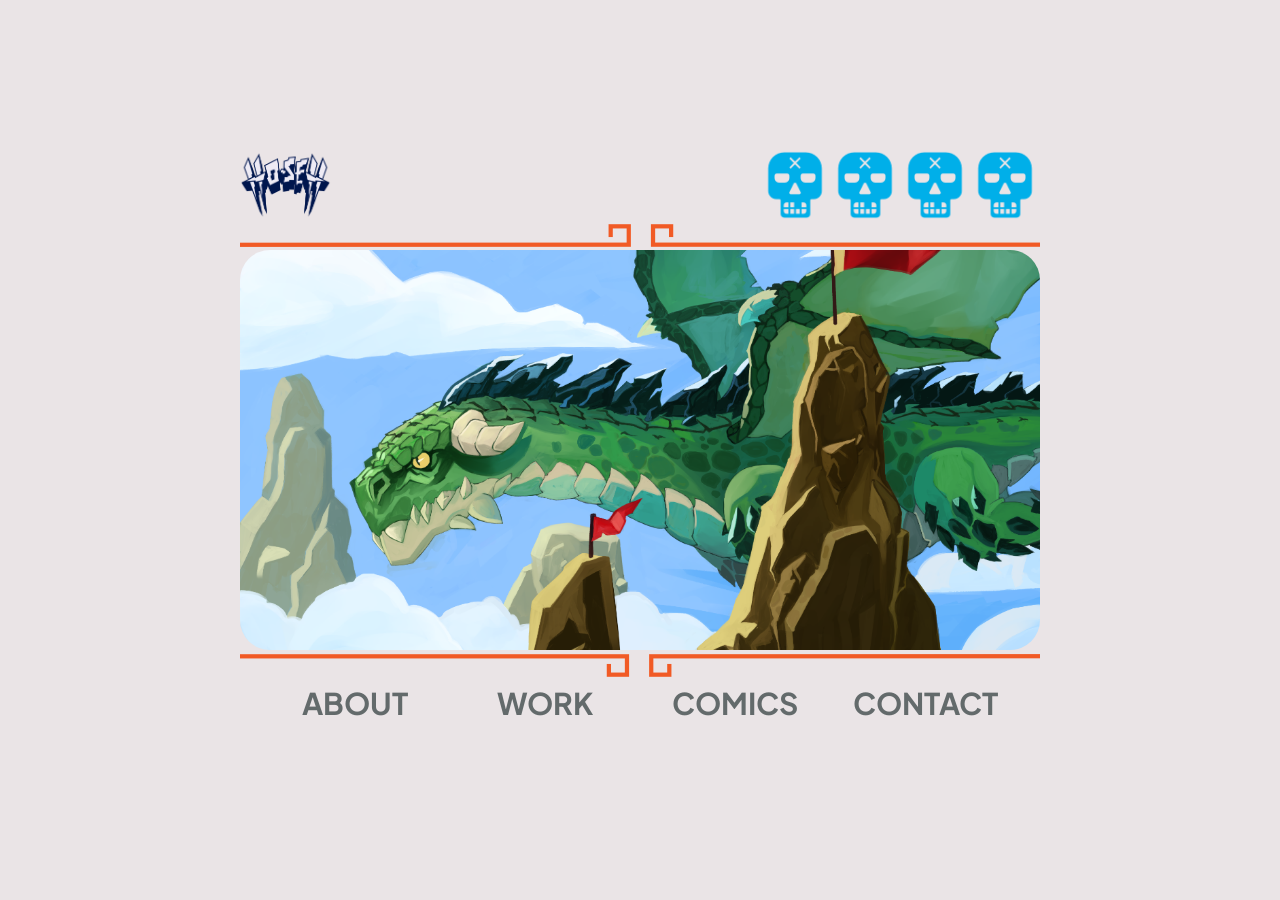
<file: index.html>
<!DOCTYPE html>
<html data-bs-theme="light" lang="en">

<head>
    <meta charset="utf-8">
    <meta name="viewport" content="width=device-width, initial-scale=1.0, shrink-to-fit=no">
    <title>alto-shorter</title>
    <link rel="stylesheet" href="assets/bootstrap/css/bootstrap.min.css">
    <link rel="stylesheet" href="https://fonts.googleapis.com/css?family=Plus+Jakarta+Sans:400,800&amp;display=swap">
    <link rel="stylesheet" href="assets/css/styles.min.css">
</head>

<body>
    <div class="d-flex vw-100 vh-100 overflow-hidden justify-content-center align-items-center page" id="page" style="border-style: none;">
        <div class="herocontainer">
            <div class="container d-grid w-100 h-100 overflow-hidden m-0 p-0 maincontainer" id="maincontainer">
                <div class="row w-100 overflow-hidden m-0 p-0 header">
                    <div class="d-flex justify-content-start m-0 p-0 logo"><a href="index.html"><img class="img-fluid w-auto h-100" width="195" height="150" src="assets/img/site/Sig.png"></a></div>
                    <div class="col-auto d-flex justify-content-end m-0 p-0 ms-auto skulls"><img class="img-fluid h-100" width="150" height="150" src="assets/img/site/WebIcon.png" style="width: auto;"><img class="img-fluid h-100" width="150" height="150" src="assets/img/site/WebIcon.png" style="width: auto;"><img class="img-fluid h-100" width="150" height="150" src="assets/img/site/WebIcon.png" style="width: auto;"><img class="img-fluid h-100" width="150" height="150" src="assets/img/site/WebIcon.png" style="width: auto;"></div>
                    <div class="m-0 p-0"><img class="img-fluid" width="800" height="31" src="assets/img/site/Web%20Border.png" style="transform: rotate(180deg);"></div>
                </div>
                <div class="row w-100 overflow-hidden m-0 p-0 body">
                    <div class="col overflow-hidden m-0 p-0 heroimage"><img class="img-fluid" width="1177" height="810" src="assets/img/art/illustration/illu-mountain.png" style="transform: translateY(-56px);"></div>
                </div>
                <div class="row w-100 m-0 p-0 footer">
                    <div class="offset-0 d-flex w-100 align-items-start m-0 p-0"><img class="img-fluid m-0 p-0" width="800" height="31" src="assets/img/site/Web%20Border.png"></div>
                    <div class="col offset-0 d-flex justify-content-evenly m-0 p-0 navigation" id="navigation" style="height: 70px;"><a class="text-uppercase fw-bold text-decoration-none d-flex flex-column justify-content-start align-items-center m-0 p-0 navlink" id="navlink" href="about.html" iconopacity="0">about<br><img class="img-fluid linkicon" width="150" height="150" id="linkicon" src="assets/img/site/WebIcon.png"></a><a class="text-uppercase fw-bold text-decoration-none d-flex flex-column justify-content-start align-items-center m-0 p-0 navlink" id="navlink-1" href="work.html" iconopacity="0">work<img class="img-fluid linkicon" width="150" height="150" id="linkicon-1" src="assets/img/site/WebIcon.png"></a><a class="text-uppercase fw-bold text-decoration-none d-flex flex-column justify-content-start align-items-center m-0 p-0 navlink" id="navlink-2" href="comics.html" iconopacity="0">comics<img class="img-fluid linkicon" width="150" height="150" id="linkicon-2" src="assets/img/site/WebIcon.png"></a><a class="text-uppercase fw-bold text-decoration-none d-flex flex-column justify-content-start align-items-center m-0 p-0 navlink" id="navlink-3" href="contact.html" iconopacity="0">contact<img class="img-fluid linkicon" width="150" height="150" id="linkicon-3" src="assets/img/site/WebIcon.png"></a></div>
                </div>
            </div>
        </div>
    </div>
    <script src="assets/bootstrap/js/bootstrap.min.js"></script>
    <script src="assets/js/script.min.js"></script>
</body>

</html>
</file>
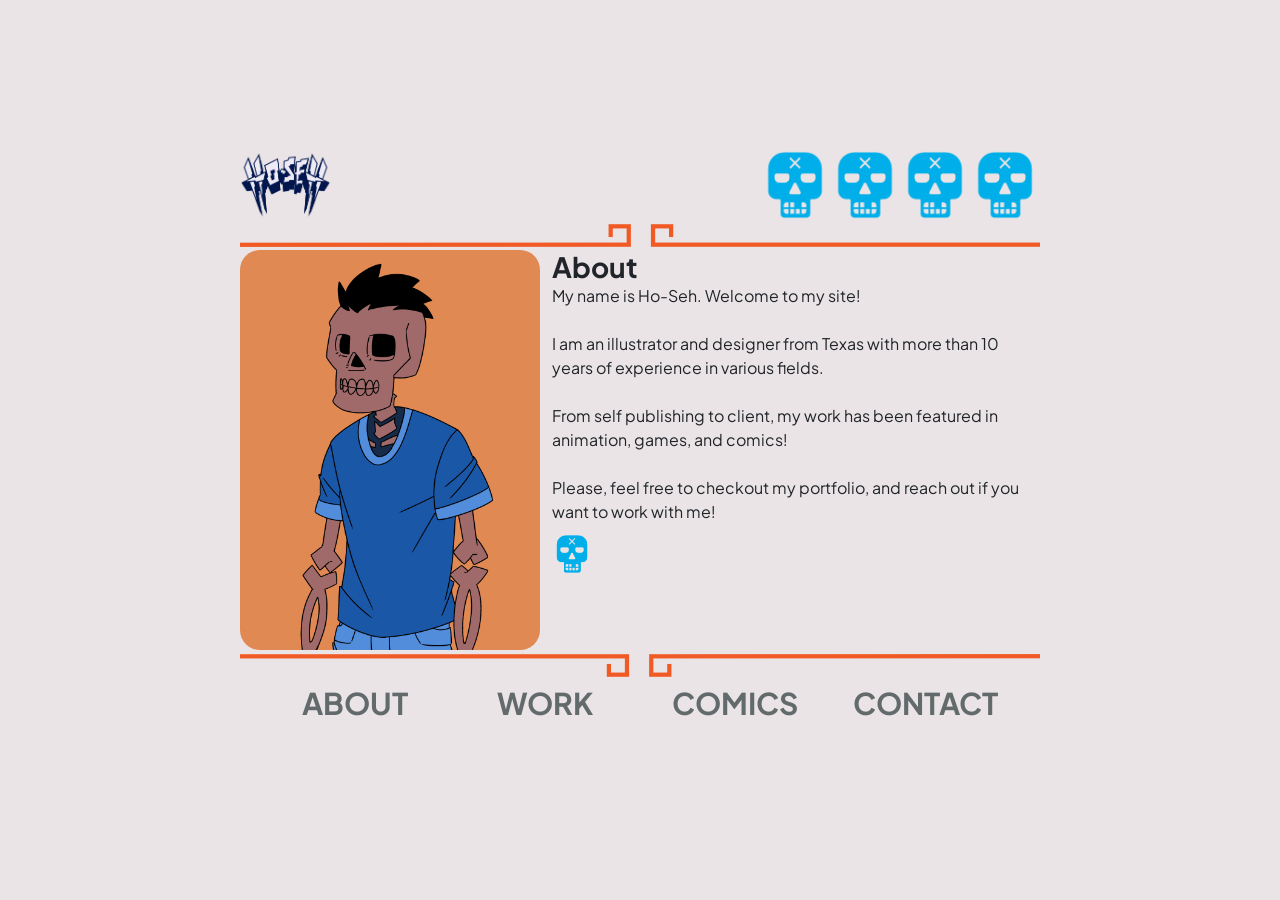
<file: about.html>
<!DOCTYPE html>
<html data-bs-theme="light" lang="en">

<head>
    <meta charset="utf-8">
    <meta name="viewport" content="width=device-width, initial-scale=1.0, shrink-to-fit=no">
    <title>alto-shorter</title>
    <link rel="stylesheet" href="assets/bootstrap/css/bootstrap.min.css">
    <link rel="stylesheet" href="https://fonts.googleapis.com/css?family=Plus+Jakarta+Sans:400,800&amp;display=swap">
    <link rel="stylesheet" href="assets/css/styles.min.css">
</head>

<body>
    <div class="d-flex vw-100 vh-100 overflow-hidden justify-content-center align-items-center page" id="page">
        <div class="herocontainer">
            <div class="container d-grid w-100 h-100 overflow-hidden m-0 p-0 maincontainer" id="maincontainer">
                <div class="row w-100 overflow-hidden m-0 p-0 header">
                    <div class="d-flex justify-content-start m-0 p-0 logo"><a href="index.html"><img class="img-fluid w-auto h-100" width="195" height="150" src="assets/img/site/Sig.png"></a></div>
                    <div class="col-auto d-flex justify-content-end m-0 p-0 ms-auto skulls"><img class="img-fluid h-100" width="150" height="150" src="assets/img/site/WebIcon.png" style="width: auto;"><img class="img-fluid h-100" width="150" height="150" src="assets/img/site/WebIcon.png" style="width: auto;"><img class="img-fluid h-100" width="150" height="150" src="assets/img/site/WebIcon.png" style="width: auto;"><img class="img-fluid h-100" width="150" height="150" src="assets/img/site/WebIcon.png" style="width: auto;"></div>
                    <div class="m-0 p-0"><img class="img-fluid" width="800" height="31" src="assets/img/site/Web%20Border.png" style="transform: rotate(180deg);"></div>
                </div>
                <div class="row w-100 overflow-hidden m-0 p-0 body">
                    <div class="m-0 p-0 aboutpic"><img class="img-fluid m-0 p-0 biopic" width="300" height="400" src="assets/img/art/biopic.png"></div>
                    <div class="col m-0 aboutbio">
                        <h3 class="m-auto p-0 pageheading">About</h3>
                        <p class="m-0 p-0 bioparagraph">My name is Ho-Seh. Welcome to my site!<br><br>I am an illustrator and designer from Texas with more than 10 years of experience in various fields.<br><br>From self publishing to client, my work has been featured in animation, games, and comics!<br><br>Please, feel free to checkout my portfolio, and reach out if you want to work with me!</p><img class="img-fluid sectionicon" width="150" height="150" src="assets/img/site/WebIcon.png">
                    </div>
                </div>
                <div class="row w-100 m-0 p-0 footer">
                    <div class="offset-0 d-flex w-100 align-items-start m-0 p-0"><img class="img-fluid m-0 p-0" width="800" height="31" src="assets/img/site/Web%20Border.png"></div>
                    <div class="col offset-0 d-flex justify-content-evenly m-0 p-0 navigation" id="navigation" style="height: 70px;"><a class="text-uppercase fw-bold text-decoration-none d-flex flex-column justify-content-start align-items-center m-0 p-0 navlink" id="navlink" href="about.html" iconopacity="0">about<br><img class="img-fluid linkicon" width="150" height="150" id="linkicon" src="assets/img/site/WebIcon.png"></a><a class="text-uppercase fw-bold text-decoration-none d-flex flex-column justify-content-start align-items-center m-0 p-0 navlink" id="navlink-1" href="work.html" iconopacity="0">work<img class="img-fluid linkicon" width="150" height="150" id="linkicon-1" src="assets/img/site/WebIcon.png"></a><a class="text-uppercase fw-bold text-decoration-none d-flex flex-column justify-content-start align-items-center m-0 p-0 navlink" id="navlink-2" href="comics.html" iconopacity="0">comics<img class="img-fluid linkicon" width="150" height="150" id="linkicon-2" src="assets/img/site/WebIcon.png"></a><a class="text-uppercase fw-bold text-decoration-none d-flex flex-column justify-content-start align-items-center m-0 p-0 navlink" id="navlink-3" href="contact.html" iconopacity="0">contact<img class="img-fluid linkicon" width="150" height="150" id="linkicon-3" src="assets/img/site/WebIcon.png"></a></div>
                </div>
            </div>
        </div>
    </div>
    <script src="assets/bootstrap/js/bootstrap.min.js"></script>
    <script src="assets/js/script.min.js"></script>
</body>

</html>
</file>
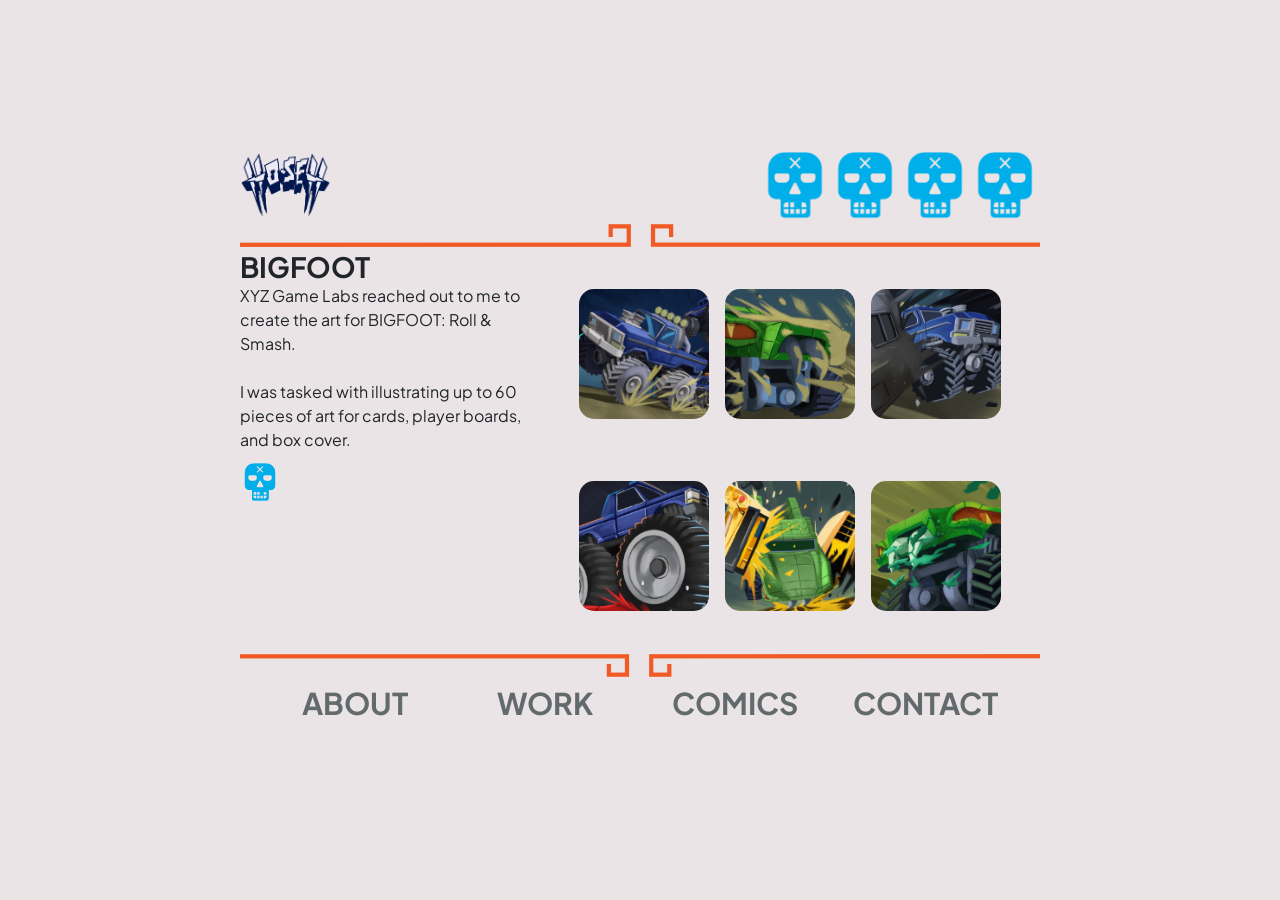
<file: bigfoot.html>
<!DOCTYPE html>
<html data-bs-theme="light" lang="en">

<head>
    <meta charset="utf-8">
    <meta name="viewport" content="width=device-width, initial-scale=1.0, shrink-to-fit=no">
    <title>alto-shorter</title>
    <link rel="stylesheet" href="assets/bootstrap/css/bootstrap.min.css">
    <link rel="stylesheet" href="https://fonts.googleapis.com/css?family=Plus+Jakarta+Sans:400,800&amp;display=swap">
    <link rel="stylesheet" href="assets/css/styles.min.css">
</head>

<body>
    <div class="d-flex vw-100 vh-100 overflow-hidden justify-content-center align-items-center page" id="page" style="border-style: none;">
        <div class="position-absolute z-3 vw-100 vh-100 justify-content-center align-items-center lightboxwrapper" id="lightboxwrapper">
            <div class="position-relative lightboximage">
                <div class="position-absolute overflow-hidden lightboxclose" id="lightboxcross"><img class="img-fluid" width="200" height="200" src="assets/img/site/WebCross.png" style="transform: scale(0.75);"></div><img class="img-fluid w-auto h-100" width="1177" height="810" id="lightboximage" src="assets/img/art/illustration/illu-mountain.png">
            </div>
        </div>
        <div class="herocontainer">
            <div class="container d-grid w-100 h-100 overflow-hidden m-0 p-0 maincontainer" id="maincontainer">
                <div class="row w-100 overflow-hidden m-0 p-0 header">
                    <div class="d-flex justify-content-start m-0 p-0 logo"><a href="index.html"><img class="img-fluid w-auto h-100" width="195" height="150" src="assets/img/site/Sig.png"></a></div>
                    <div class="col-auto d-flex justify-content-end m-0 p-0 ms-auto skulls"><img class="img-fluid h-100" width="150" height="150" src="assets/img/site/WebIcon.png" style="width: auto;"><img class="img-fluid h-100" width="150" height="150" src="assets/img/site/WebIcon.png" style="width: auto;"><img class="img-fluid h-100" width="150" height="150" src="assets/img/site/WebIcon.png" style="width: auto;"><img class="img-fluid h-100" width="150" height="150" src="assets/img/site/WebIcon.png" style="width: auto;"></div>
                    <div class="m-0 p-0"><img class="img-fluid" width="800" height="31" src="assets/img/site/Web%20Border.png" style="transform: rotate(180deg);"></div>
                </div>
                <div class="row w-100 overflow-hidden m-0 p-0 body">
                    <div class="m-0 p-0 pageblurb">
                        <h3 class="m-auto p-0 pageheading">BIGFOOT</h3>
                        <p class="m-0 p-0 bioparagraph">XYZ Game Labs reached out to me to create the art for BIGFOOT: Roll &amp; Smash.<br><br>I was tasked with illustrating up to 60 pieces of art for cards, player boards, and box cover.</p><img class="img-fluid sectionicon" width="150" height="150" src="assets/img/site/WebIcon.png">
                    </div>
                    <div class="col d-flex justify-content-center align-items-center flex-wrap gap-3 m-0 p-3">
                        <div class="overflow-hidden worklink"><a class="m-0 p-0 worklinkimg" href="assets/img/art/bigfoot/BigFoot01.png"><img class="img-fluid" width="150" height="150" src="assets/img/art/artthumbnails/artthumbbf-01.png"></a></div>
                        <div class="overflow-hidden worklink"><a class="m-0 p-0 worklinkimg" href="assets/img/art/bigfoot/BigFoot02.png"><img class="img-fluid" width="150" height="150" src="assets/img/art/artthumbnails/artthumbbf-02.png"></a></div>
                        <div class="overflow-hidden worklink"><a class="m-0 p-0 worklinkimg" href="assets/img/art/bigfoot/BigFoot03.png"><img class="img-fluid" width="150" height="150" src="assets/img/art/artthumbnails/artthumbbf-03.png"></a></div>
                        <div class="overflow-hidden worklink"><a class="m-0 p-0 worklinkimg" href="assets/img/art/bigfoot/BigFoot04.png"><img class="img-fluid" width="150" height="150" src="assets/img/art/artthumbnails/artthumbbf-04.png"></a></div>
                        <div class="overflow-hidden worklink"><a class="m-0 p-0 worklinkimg" href="assets/img/art/bigfoot/BigFoot07.png"><img class="img-fluid" width="150" height="150" src="assets/img/art/artthumbnails/artthumbbf-05.png"></a></div>
                        <div class="overflow-hidden worklink"><a class="m-0 p-0 worklinkimg" href="assets/img/art/bigfoot/BigFoot10.png"><img class="img-fluid" width="150" height="150" src="assets/img/art/artthumbnails/artthumbbf-06.png"></a></div>
                    </div>
                </div>
                <div class="row w-100 m-0 p-0 footer">
                    <div class="offset-0 d-flex w-100 align-items-start m-0 p-0"><img class="img-fluid m-0 p-0" width="800" height="31" src="assets/img/site/Web%20Border.png"></div>
                    <div class="col offset-0 d-flex justify-content-evenly m-0 p-0 navigation" id="navigation" style="height: 70px;"><a class="text-uppercase fw-bold text-decoration-none d-flex flex-column justify-content-start align-items-center m-0 p-0 navlink" id="navlink" href="about.html" iconopacity="0">about<br><img class="img-fluid linkicon" width="150" height="150" id="linkicon" src="assets/img/site/WebIcon.png"></a><a class="text-uppercase fw-bold text-decoration-none d-flex flex-column justify-content-start align-items-center m-0 p-0 navlink" id="navlink-1" href="work.html" iconopacity="0">work<img class="img-fluid linkicon" width="150" height="150" id="linkicon-1" src="assets/img/site/WebIcon.png"></a><a class="text-uppercase fw-bold text-decoration-none d-flex flex-column justify-content-start align-items-center m-0 p-0 navlink" id="navlink-2" href="comics.html" iconopacity="0">comics<img class="img-fluid linkicon" width="150" height="150" id="linkicon-2" src="assets/img/site/WebIcon.png"></a><a class="text-uppercase fw-bold text-decoration-none d-flex flex-column justify-content-start align-items-center m-0 p-0 navlink" id="navlink-3" href="contact.html" iconopacity="0">contact<img class="img-fluid linkicon" width="150" height="150" id="linkicon-3" src="assets/img/site/WebIcon.png"></a></div>
                </div>
            </div>
        </div>
    </div>
    <script src="assets/bootstrap/js/bootstrap.min.js"></script>
    <script src="assets/js/script.min.js"></script>
</body>

</html>
</file>
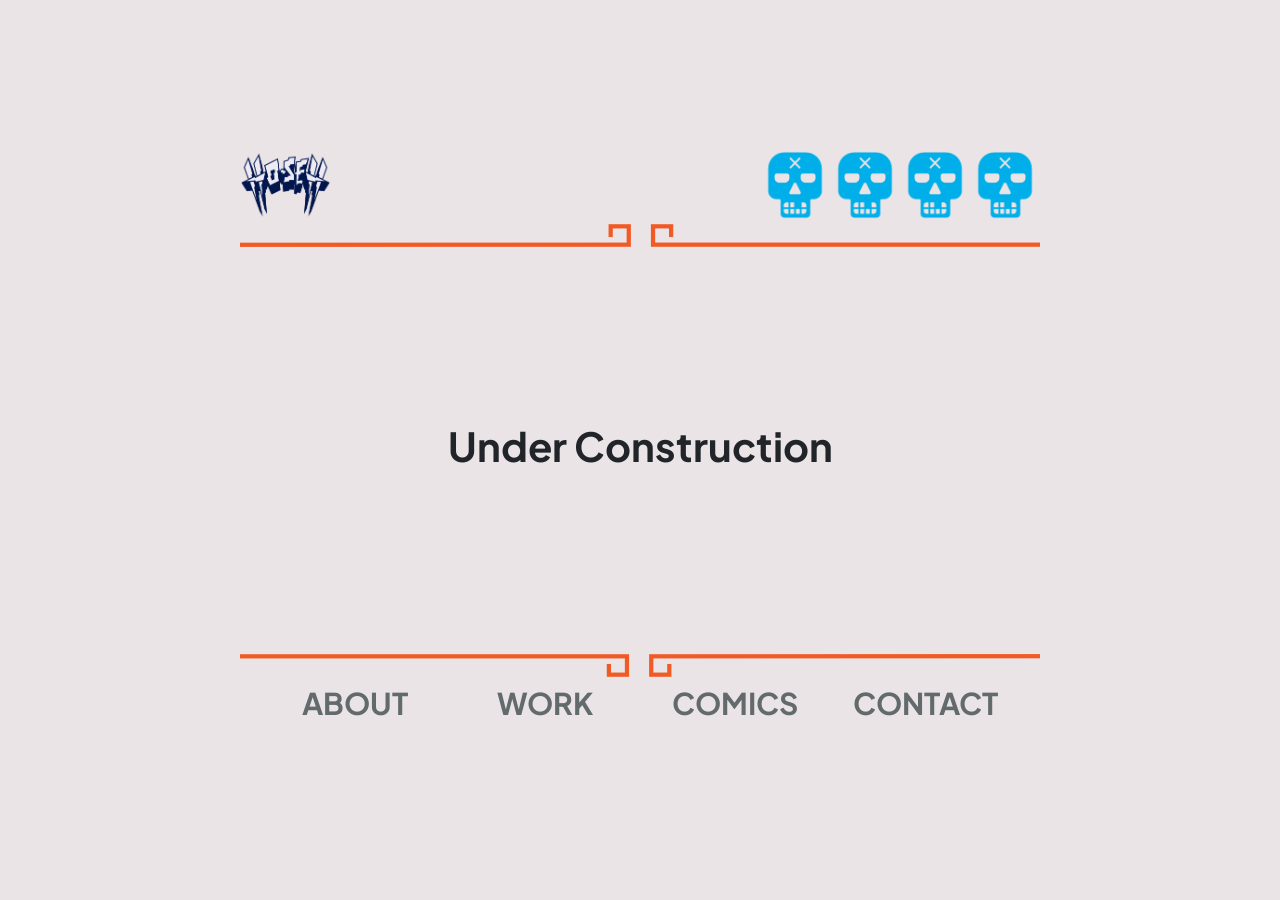
<file: comics.html>
<!DOCTYPE html>
<html data-bs-theme="light" lang="en">

<head>
    <meta charset="utf-8">
    <meta name="viewport" content="width=device-width, initial-scale=1.0, shrink-to-fit=no">
    <title>alto-shorter</title>
    <link rel="stylesheet" href="assets/bootstrap/css/bootstrap.min.css">
    <link rel="stylesheet" href="https://fonts.googleapis.com/css?family=Plus+Jakarta+Sans:400,800&amp;display=swap">
    <link rel="stylesheet" href="assets/css/styles.min.css">
</head>

<body>
    <div class="d-flex vw-100 vh-100 overflow-hidden justify-content-center align-items-center page" id="page">
        <div class="herocontainer">
            <div class="container d-grid w-100 h-100 overflow-hidden m-0 p-0 maincontainer" id="maincontainer">
                <div class="row w-100 overflow-hidden m-0 p-0 header">
                    <div class="d-flex justify-content-start m-0 p-0 logo"><a href="index.html"><img class="img-fluid w-auto h-100" width="195" height="150" src="assets/img/site/Sig.png"></a></div>
                    <div class="col-auto d-flex justify-content-end m-0 p-0 ms-auto skulls"><img class="img-fluid h-100" width="150" height="150" src="assets/img/site/WebIcon.png" style="width: auto;"><img class="img-fluid h-100" width="150" height="150" src="assets/img/site/WebIcon.png" style="width: auto;"><img class="img-fluid h-100" width="150" height="150" src="assets/img/site/WebIcon.png" style="width: auto;"><img class="img-fluid h-100" width="150" height="150" src="assets/img/site/WebIcon.png" style="width: auto;"></div>
                    <div class="m-0 p-0"><img class="img-fluid" width="800" height="31" src="assets/img/site/Web%20Border.png" style="transform: rotate(180deg);"></div>
                </div>
                <div class="row w-100 overflow-hidden m-0 p-0 body">
                    <div class="col d-flex justify-content-center align-items-center">
                        <h1 class="underconstruction">Under Construction</h1>
                    </div>
                </div>
                <div class="row w-100 m-0 p-0 footer">
                    <div class="offset-0 d-flex w-100 align-items-start m-0 p-0"><img class="img-fluid m-0 p-0" width="800" height="31" src="assets/img/site/Web%20Border.png"></div>
                    <div class="col offset-0 d-flex justify-content-evenly m-0 p-0 navigation" id="navigation" style="height: 70px;"><a class="text-uppercase fw-bold text-decoration-none d-flex flex-column justify-content-start align-items-center m-0 p-0 navlink" id="navlink" href="about.html" iconopacity="0">about<br><img class="img-fluid linkicon" width="150" height="150" id="linkicon" src="assets/img/site/WebIcon.png"></a><a class="text-uppercase fw-bold text-decoration-none d-flex flex-column justify-content-start align-items-center m-0 p-0 navlink" id="navlink-1" href="work.html" iconopacity="0">work<img class="img-fluid linkicon" width="150" height="150" id="linkicon-1" src="assets/img/site/WebIcon.png"></a><a class="text-uppercase fw-bold text-decoration-none d-flex flex-column justify-content-start align-items-center m-0 p-0 navlink" id="navlink-2" href="comics.html" iconopacity="0">comics<img class="img-fluid linkicon" width="150" height="150" id="linkicon-2" src="assets/img/site/WebIcon.png"></a><a class="text-uppercase fw-bold text-decoration-none d-flex flex-column justify-content-start align-items-center m-0 p-0 navlink" id="navlink-3" href="contact.html" iconopacity="0">contact<img class="img-fluid linkicon" width="150" height="150" id="linkicon-3" src="assets/img/site/WebIcon.png"></a></div>
                </div>
            </div>
        </div>
    </div>
    <script src="assets/bootstrap/js/bootstrap.min.js"></script>
    <script src="assets/js/script.min.js"></script>
</body>

</html>
</file>
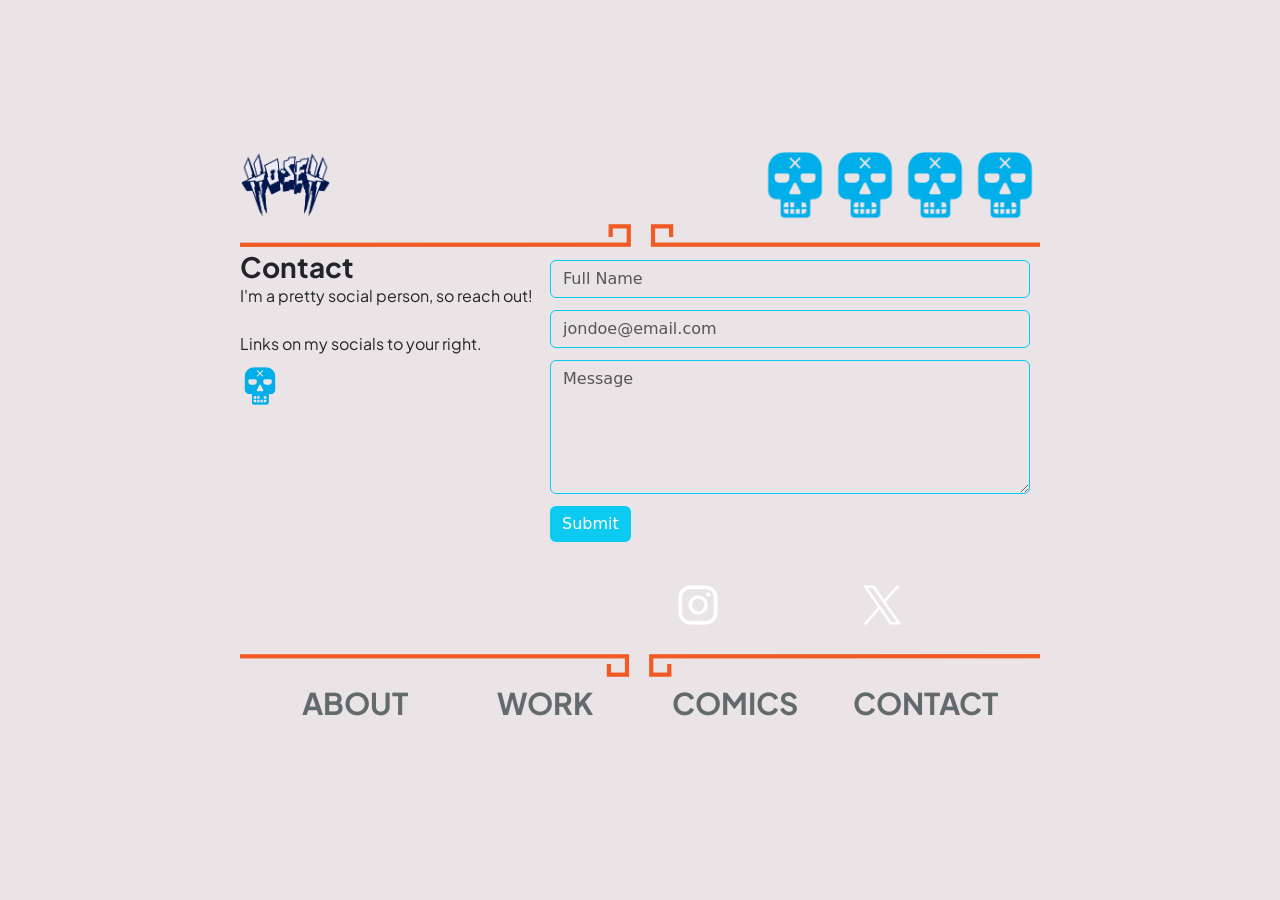
<file: contact-1.html>
<!DOCTYPE html>
<html data-bs-theme="light" lang="en">

<head>
    <meta charset="utf-8">
    <meta name="viewport" content="width=device-width, initial-scale=1.0, shrink-to-fit=no">
    <title>alto-shorter</title>
    <link rel="stylesheet" href="assets/bootstrap/css/bootstrap.min.css">
    <link rel="stylesheet" href="https://fonts.googleapis.com/css?family=Plus+Jakarta+Sans:400,800&amp;display=swap">
    <link rel="stylesheet" href="assets/css/styles.min.css">
</head>

<body>
    <div class="d-flex vw-100 vh-100 overflow-hidden justify-content-center align-items-center page" id="page">
        <div class="herocontainer">
            <div class="container d-grid w-100 h-100 overflow-hidden m-0 p-0 maincontainer" id="maincontainer">
                <div class="row w-100 overflow-hidden m-0 p-0 header">
                    <div class="d-flex justify-content-start m-0 p-0 logo"><a href="index.html"><img class="img-fluid w-auto h-100" width="195" height="150" src="assets/img/site/Sig.png"></a></div>
                    <div class="col-auto d-flex justify-content-end m-0 p-0 ms-auto skulls"><img class="img-fluid h-100" width="150" height="150" src="assets/img/site/WebIcon.png" style="width: auto;"><img class="img-fluid h-100" width="150" height="150" src="assets/img/site/WebIcon.png" style="width: auto;"><img class="img-fluid h-100" width="150" height="150" src="assets/img/site/WebIcon.png" style="width: auto;"><img class="img-fluid h-100" width="150" height="150" src="assets/img/site/WebIcon.png" style="width: auto;"></div>
                    <div class="m-0 p-0"><img class="img-fluid" width="800" height="31" src="assets/img/site/Web%20Border.png" style="transform: rotate(180deg);"></div>
                </div>
                <div class="row w-100 overflow-hidden m-0 p-0 body">
                    <div class="m-0 p-0 pageblurb">
                        <h3 class="m-auto p-0 pageheading">Contact</h3>
                        <p class="m-0 p-0 bioparagraph">I'm a pretty social person, so reach out!<br><br>Links on my socials to your right.</p><img class="img-fluid sectionicon" width="150" height="150" src="assets/img/site/WebIcon.png">
                    </div>
                    <div class="col w-100 h-100 m-0 p-0">
                        <form class="m-0" method="post" style="padding: 10px;height: 330px;"><input class="form-control formentry" type="text" placeholder="Full Name"><input class="form-control formentry" type="email" name="email" placeholder="jondoe@email.com"><textarea class="form-control formentry" rows="5" placeholder="Message"></textarea><button class="btn btn-primary formbutton" type="submit">Submit</button></form>
                        <div class="row m-0 p-0" style="height: 50px;">
                            <div class="d-flex h-100 justify-content-evenly m-0 p-0"><a class="m-0 p-0" href="http://www.instagram.com/hosehesquivel" target="_blank"><img class="img-fluid h-100 socialicon" width="200" height="200" src="assets/img/site/instaicon.png"></a><a href="http://www.x.com/hosehesquivel" target="_blank"><img class="img-fluid h-100 socialicon" width="300" height="300" src="assets/img/site/xicon.png"></a></div>
                        </div>
                    </div>
                </div>
                <div class="row w-100 m-0 p-0 footer">
                    <div class="offset-0 d-flex w-100 align-items-start m-0 p-0"><img class="img-fluid m-0 p-0" width="800" height="31" src="assets/img/site/Web%20Border.png"></div>
                    <div class="col offset-0 d-flex justify-content-evenly m-0 p-0 navigation" id="navigation" style="height: 70px;"><a class="text-uppercase fw-bold text-decoration-none d-flex flex-column justify-content-start align-items-center m-0 p-0 navlink" id="navlink" href="about.html" iconopacity="0">about<br><img class="img-fluid linkicon" width="150" height="150" id="linkicon" src="assets/img/site/WebIcon.png"></a><a class="text-uppercase fw-bold text-decoration-none d-flex flex-column justify-content-start align-items-center m-0 p-0 navlink" id="navlink-1" href="work.html" iconopacity="0">work<img class="img-fluid linkicon" width="150" height="150" id="linkicon-1" src="assets/img/site/WebIcon.png"></a><a class="text-uppercase fw-bold text-decoration-none d-flex flex-column justify-content-start align-items-center m-0 p-0 navlink" id="navlink-2" href="comics.html" iconopacity="0">comics<img class="img-fluid linkicon" width="150" height="150" id="linkicon-2" src="assets/img/site/WebIcon.png"></a><a class="text-uppercase fw-bold text-decoration-none d-flex flex-column justify-content-start align-items-center m-0 p-0 navlink" id="navlink-3" href="contact.html" iconopacity="0">contact<img class="img-fluid linkicon" width="150" height="150" id="linkicon-3" src="assets/img/site/WebIcon.png"></a></div>
                </div>
            </div>
        </div>
    </div>
    <script src="assets/bootstrap/js/bootstrap.min.js"></script>
    <script src="assets/js/script.min.js"></script>
</body>

</html>
</file>
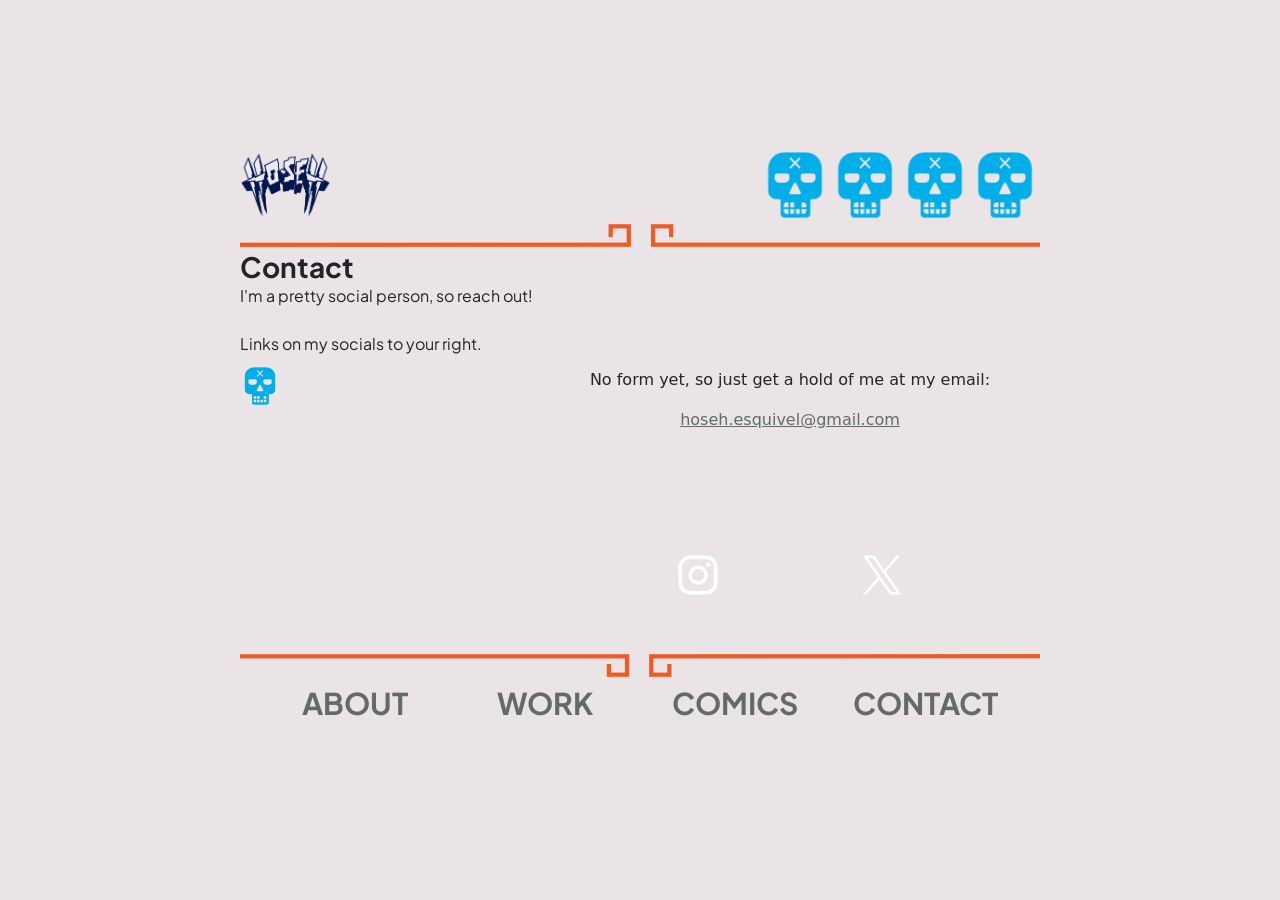
<file: contact.html>
<!DOCTYPE html>
<html data-bs-theme="light" lang="en">

<head>
    <meta charset="utf-8">
    <meta name="viewport" content="width=device-width, initial-scale=1.0, shrink-to-fit=no">
    <title>alto-shorter</title>
    <link rel="stylesheet" href="assets/bootstrap/css/bootstrap.min.css">
    <link rel="stylesheet" href="https://fonts.googleapis.com/css?family=Plus+Jakarta+Sans:400,800&amp;display=swap">
    <link rel="stylesheet" href="assets/css/styles.min.css">
</head>

<body>
    <div class="d-flex vw-100 vh-100 overflow-hidden justify-content-center align-items-center page" id="page">
        <div class="herocontainer">
            <div class="container d-grid w-100 h-100 overflow-hidden m-0 p-0 maincontainer" id="maincontainer">
                <div class="row w-100 overflow-hidden m-0 p-0 header">
                    <div class="d-flex justify-content-start m-0 p-0 logo"><a href="index.html"><img class="img-fluid w-auto h-100" width="195" height="150" src="assets/img/site/Sig.png"></a></div>
                    <div class="col-auto d-flex justify-content-end m-0 p-0 ms-auto skulls"><img class="img-fluid h-100" width="150" height="150" src="assets/img/site/WebIcon.png" style="width: auto;"><img class="img-fluid h-100" width="150" height="150" src="assets/img/site/WebIcon.png" style="width: auto;"><img class="img-fluid h-100" width="150" height="150" src="assets/img/site/WebIcon.png" style="width: auto;"><img class="img-fluid h-100" width="150" height="150" src="assets/img/site/WebIcon.png" style="width: auto;"></div>
                    <div class="m-0 p-0"><img class="img-fluid" width="800" height="31" src="assets/img/site/Web%20Border.png" style="transform: rotate(180deg);"></div>
                </div>
                <div class="row w-100 overflow-hidden m-0 p-0 body">
                    <div class="m-0 p-0 pageblurb">
                        <h3 class="m-auto p-0 pageheading">Contact</h3>
                        <p class="m-0 p-0 bioparagraph">I'm a pretty social person, so reach out!<br><br>Links on my socials to your right.</p><img class="img-fluid sectionicon" width="150" height="150" src="assets/img/site/WebIcon.png">
                    </div>
                    <div class="col w-100 h-100 m-0 p-0">
                        <div class="row h-75 m-0 p-0">
                            <div class="col d-flex flex-column justify-content-center align-items-center">
                                <p>No form yet, so just get a hold of me at my email:</p><a href="mailto:hoseh.esquivel@gmail.com">hoseh.esquivel@gmail.com</a>
                            </div>
                        </div>
                        <div class="row m-0 p-0" style="height: 50px;">
                            <div class="d-flex h-100 justify-content-evenly m-0 p-0"><a class="m-0 p-0" href="http://www.instagram.com/hosehesquivel" target="_blank"><img class="img-fluid h-100 socialicon" width="200" height="200" src="assets/img/site/instaicon.png"></a><a href="http://www.x.com/hosehesquivel" target="_blank"><img class="img-fluid h-100 socialicon" width="300" height="300" src="assets/img/site/xicon.png"></a></div>
                        </div>
                    </div>
                </div>
                <div class="row w-100 m-0 p-0 footer">
                    <div class="offset-0 d-flex w-100 align-items-start m-0 p-0"><img class="img-fluid m-0 p-0" width="800" height="31" src="assets/img/site/Web%20Border.png"></div>
                    <div class="col offset-0 d-flex justify-content-evenly m-0 p-0 navigation" id="navigation" style="height: 70px;"><a class="text-uppercase fw-bold text-decoration-none d-flex flex-column justify-content-start align-items-center m-0 p-0 navlink" id="navlink" href="about.html" iconopacity="0">about<br><img class="img-fluid linkicon" width="150" height="150" id="linkicon" src="assets/img/site/WebIcon.png"></a><a class="text-uppercase fw-bold text-decoration-none d-flex flex-column justify-content-start align-items-center m-0 p-0 navlink" id="navlink-1" href="work.html" iconopacity="0">work<img class="img-fluid linkicon" width="150" height="150" id="linkicon-1" src="assets/img/site/WebIcon.png"></a><a class="text-uppercase fw-bold text-decoration-none d-flex flex-column justify-content-start align-items-center m-0 p-0 navlink" id="navlink-2" href="comics.html" iconopacity="0">comics<img class="img-fluid linkicon" width="150" height="150" id="linkicon-2" src="assets/img/site/WebIcon.png"></a><a class="text-uppercase fw-bold text-decoration-none d-flex flex-column justify-content-start align-items-center m-0 p-0 navlink" id="navlink-3" href="contact.html" iconopacity="0">contact<img class="img-fluid linkicon" width="150" height="150" id="linkicon-3" src="assets/img/site/WebIcon.png"></a></div>
                </div>
            </div>
        </div>
    </div>
    <script src="assets/bootstrap/js/bootstrap.min.js"></script>
    <script src="assets/js/script.min.js"></script>
</body>

</html>
</file>
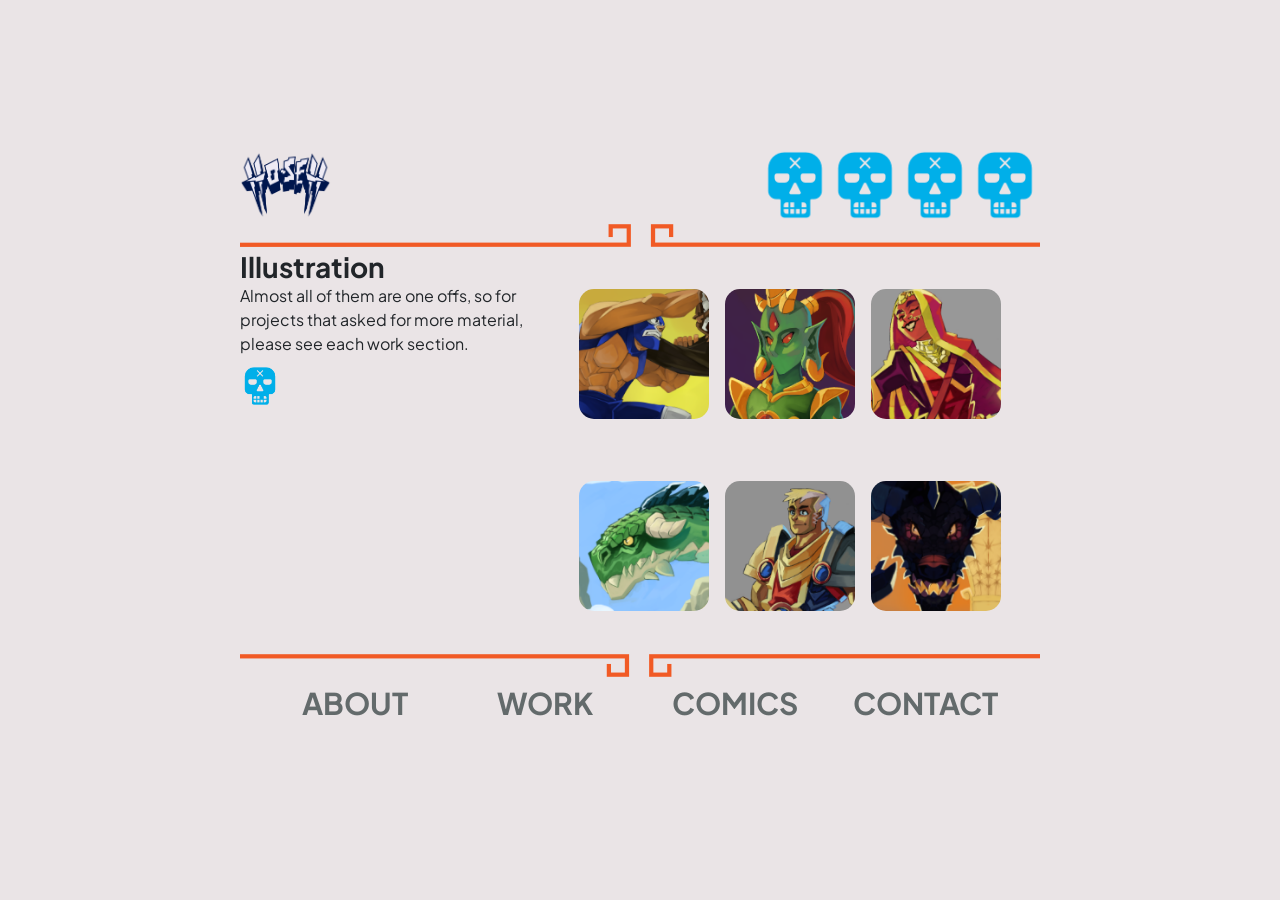
<file: illustration.html>
<!DOCTYPE html>
<html data-bs-theme="light" lang="en">

<head>
    <meta charset="utf-8">
    <meta name="viewport" content="width=device-width, initial-scale=1.0, shrink-to-fit=no">
    <title>alto-shorter</title>
    <link rel="stylesheet" href="assets/bootstrap/css/bootstrap.min.css">
    <link rel="stylesheet" href="https://fonts.googleapis.com/css?family=Plus+Jakarta+Sans:400,800&amp;display=swap">
    <link rel="stylesheet" href="assets/css/styles.min.css">
</head>

<body>
    <div class="d-flex vw-100 vh-100 overflow-hidden justify-content-center align-items-center page" id="page" style="border-style: none;">
        <div class="position-absolute z-3 vw-100 vh-100 justify-content-center align-items-center lightboxwrapper" id="lightboxwrapper">
            <div class="position-relative lightboximage">
                <div class="position-absolute overflow-hidden lightboxclose" id="lightboxcross"><img class="img-fluid" width="200" height="200" src="assets/img/site/WebCross.png" style="transform: scale(0.75);"></div><img class="img-fluid w-auto h-100" width="1177" height="810" id="lightboximage" src="assets/img/art/illustration/illu-mountain.png">
            </div>
        </div>
        <div class="herocontainer">
            <div class="container d-grid w-100 h-100 overflow-hidden m-0 p-0 maincontainer" id="maincontainer">
                <div class="row w-100 overflow-hidden m-0 p-0 header">
                    <div class="d-flex justify-content-start m-0 p-0 logo"><a href="index.html"><img class="img-fluid w-auto h-100" width="195" height="150" src="assets/img/site/Sig.png"></a></div>
                    <div class="col-auto d-flex justify-content-end m-0 p-0 ms-auto skulls"><img class="img-fluid h-100" width="150" height="150" src="assets/img/site/WebIcon.png" style="width: auto;"><img class="img-fluid h-100" width="150" height="150" src="assets/img/site/WebIcon.png" style="width: auto;"><img class="img-fluid h-100" width="150" height="150" src="assets/img/site/WebIcon.png" style="width: auto;"><img class="img-fluid h-100" width="150" height="150" src="assets/img/site/WebIcon.png" style="width: auto;"></div>
                    <div class="m-0 p-0"><img class="img-fluid" width="800" height="31" src="assets/img/site/Web%20Border.png" style="transform: rotate(180deg);"></div>
                </div>
                <div class="row w-100 overflow-hidden m-0 p-0 body">
                    <div class="m-0 p-0 pageblurb">
                        <h3 class="m-auto p-0 pageheading">Illustration</h3>
                        <p class="m-0 p-0 bioparagraph">Almost all of them are one offs, so for projects that asked for more material, please see each work section.</p><img class="img-fluid sectionicon" width="150" height="150" src="assets/img/site/WebIcon.png">
                    </div>
                    <div class="col d-flex justify-content-center align-items-center flex-wrap gap-3 m-0 p-3">
                        <div class="overflow-hidden worklink"><a class="m-0 p-0 worklinkimg" href="assets/img/art/illustration/illu-bluedemon.png"><img class="img-fluid" width="150" height="150" src="assets/img/art/artthumbnails/artthumbbluedemon.png"></a></div>
                        <div class="overflow-hidden worklink"><a class="m-0 p-0 worklinkimg" href="assets/img/art/illustration/illu-alien.png"><img class="img-fluid" width="150" height="150" src="assets/img/art/artthumbnails/artthumbalien.png"></a></div>
                        <div class="overflow-hidden worklink"><a class="m-0 p-0 worklinkimg" href="assets/img/art/illustration/illu-firedancer.png"><img class="img-fluid" width="150" height="150" src="assets/img/art/artthumbnails/artthumbfiredancer.png"></a></div>
                        <div class="overflow-hidden worklink"><a class="m-0 p-0 worklinkimg" href="assets/img/art/illustration/illu-mountain.png"><img class="img-fluid" width="150" height="150" src="assets/img/art/artthumbnails/artthumbmountain.png"></a></div>
                        <div class="overflow-hidden worklink"><a class="m-0 p-0 worklinkimg" href="assets/img/art/illustration/illu-cleric.png"><img class="img-fluid" width="150" height="150" src="assets/img/art/artthumbnails/artthumbcleric.png"></a></div>
                        <div class="overflow-hidden worklink"><a class="m-0 p-0 worklinkimg" href="assets/img/art/illustration/illu-elfanddragon.png"><img class="img-fluid" width="150" height="150" src="assets/img/art/artthumbnails/artthumbelfanddragon.png"></a></div>
                    </div>
                </div>
                <div class="row w-100 m-0 p-0 footer">
                    <div class="offset-0 d-flex w-100 align-items-start m-0 p-0"><img class="img-fluid m-0 p-0" width="800" height="31" src="assets/img/site/Web%20Border.png"></div>
                    <div class="col offset-0 d-flex justify-content-evenly m-0 p-0 navigation" id="navigation" style="height: 70px;"><a class="text-uppercase fw-bold text-decoration-none d-flex flex-column justify-content-start align-items-center m-0 p-0 navlink" id="navlink" href="about.html" iconopacity="0">about<br><img class="img-fluid linkicon" width="150" height="150" id="linkicon" src="assets/img/site/WebIcon.png"></a><a class="text-uppercase fw-bold text-decoration-none d-flex flex-column justify-content-start align-items-center m-0 p-0 navlink" id="navlink-1" href="work.html" iconopacity="0">work<img class="img-fluid linkicon" width="150" height="150" id="linkicon-1" src="assets/img/site/WebIcon.png"></a><a class="text-uppercase fw-bold text-decoration-none d-flex flex-column justify-content-start align-items-center m-0 p-0 navlink" id="navlink-2" href="comics.html" iconopacity="0">comics<img class="img-fluid linkicon" width="150" height="150" id="linkicon-2" src="assets/img/site/WebIcon.png"></a><a class="text-uppercase fw-bold text-decoration-none d-flex flex-column justify-content-start align-items-center m-0 p-0 navlink" id="navlink-3" href="contact.html" iconopacity="0">contact<img class="img-fluid linkicon" width="150" height="150" id="linkicon-3" src="assets/img/site/WebIcon.png"></a></div>
                </div>
            </div>
        </div>
    </div>
    <script src="assets/bootstrap/js/bootstrap.min.js"></script>
    <script src="assets/js/script.min.js"></script>
</body>

</html>
</file>
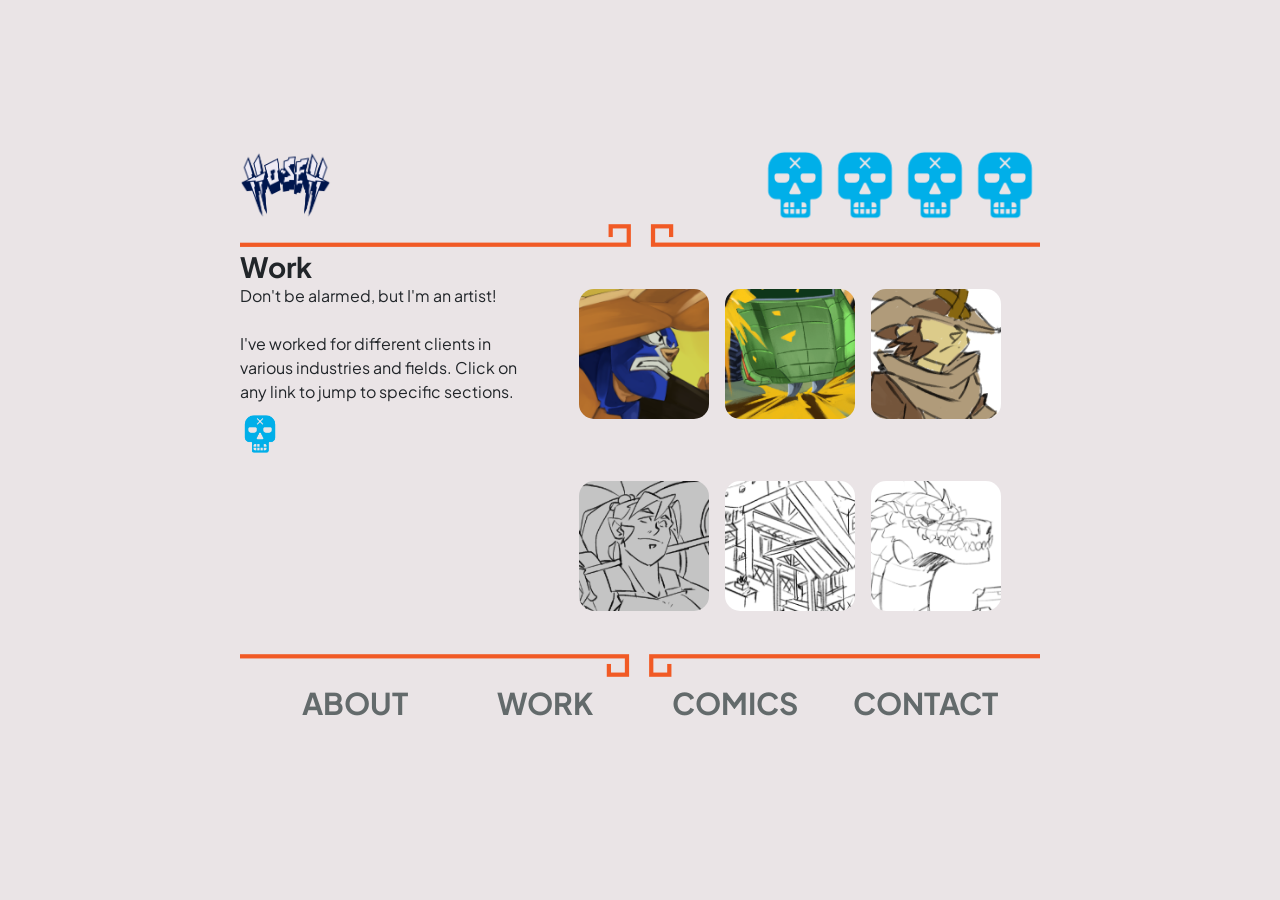
<file: work.html>
<!DOCTYPE html>
<html data-bs-theme="light" lang="en">

<head>
    <meta charset="utf-8">
    <meta name="viewport" content="width=device-width, initial-scale=1.0, shrink-to-fit=no">
    <title>alto-shorter</title>
    <link rel="stylesheet" href="assets/bootstrap/css/bootstrap.min.css">
    <link rel="stylesheet" href="https://fonts.googleapis.com/css?family=Plus+Jakarta+Sans:400,800&amp;display=swap">
    <link rel="stylesheet" href="assets/css/styles.min.css">
</head>

<body>
    <div class="d-flex vw-100 vh-100 overflow-hidden justify-content-center align-items-center page" id="page">
        <div class="herocontainer">
            <div class="container d-grid w-100 h-100 overflow-hidden m-0 p-0 maincontainer" id="maincontainer">
                <div class="row w-100 overflow-hidden m-0 p-0 header">
                    <div class="d-flex justify-content-start m-0 p-0 logo"><a href="index.html"><img class="img-fluid w-auto h-100" width="195" height="150" src="assets/img/site/Sig.png"></a></div>
                    <div class="col-auto d-flex justify-content-end m-0 p-0 ms-auto skulls"><img class="img-fluid h-100" width="150" height="150" src="assets/img/site/WebIcon.png" style="width: auto;"><img class="img-fluid h-100" width="150" height="150" src="assets/img/site/WebIcon.png" style="width: auto;"><img class="img-fluid h-100" width="150" height="150" src="assets/img/site/WebIcon.png" style="width: auto;"><img class="img-fluid h-100" width="150" height="150" src="assets/img/site/WebIcon.png" style="width: auto;"></div>
                    <div class="m-0 p-0"><img class="img-fluid" width="800" height="31" src="assets/img/site/Web%20Border.png" style="transform: rotate(180deg);"></div>
                </div>
                <div class="row w-100 overflow-hidden m-0 p-0 body">
                    <div class="m-0 p-0 pageblurb">
                        <h3 class="m-auto p-0 pageheading">Work</h3>
                        <p class="m-0 p-0 bioparagraph">Don't be alarmed, but I'm an artist!<br><br>I've worked for different clients in various industries and fields. Click on any link to jump to specific sections.</p><img class="img-fluid sectionicon" width="150" height="150" src="assets/img/site/WebIcon.png">
                    </div>
                    <div class="col d-flex justify-content-center align-items-center flex-wrap gap-3 m-0 p-3">
                        <div class="d-flex overflow-hidden worklink"><a class="pt-0 worklinka" href="workillustration.html"><img class="img-fluid" width="150" height="150" src="assets/img/thumbnails/illustrationicon.png"></a></div>
                        <div class="d-flex overflow-hidden worklink"><a class="m-0 p-0 worklinka" href="workbigfoot.html"><img class="img-fluid" width="150" height="150" src="assets/img/thumbnails/bigfootthumb.png"></a></div>
                        <div class="d-flex overflow-hidden worklink"><a class="m-0 p-0 worklinka" href="workwizkid.html"><img class="img-fluid" width="150" height="150" src="assets/img/thumbnails/wizkidthumb.png"></a></div>
                        <div class="d-flex overflow-hidden worklink"><a class="m-0 p-0 worklinka" href="workcharacter.html"><img class="img-fluid" width="150" height="150" src="assets/img/thumbnails/charactersthumb.png"></a></div>
                        <div class="d-flex overflow-hidden worklink"><a class="m-0 p-0 worklinka" href="workenviro.html"><img class="img-fluid" width="150" height="150" src="assets/img/thumbnails/enviromentthumb.png"></a></div>
                        <div class="d-flex overflow-hidden worklink"><a class="m-0 p-0 worklinka" href="worksketches.html"><img class="img-fluid" width="150" height="150" src="assets/img/thumbnails/sketchesthumb.png"></a></div>
                    </div>
                </div>
                <div class="row w-100 m-0 p-0 footer">
                    <div class="offset-0 d-flex w-100 align-items-start m-0 p-0"><img class="img-fluid m-0 p-0" width="800" height="31" src="assets/img/site/Web%20Border.png"></div>
                    <div class="col offset-0 d-flex justify-content-evenly m-0 p-0 navigation" id="navigation" style="height: 70px;"><a class="text-uppercase fw-bold text-decoration-none d-flex flex-column justify-content-start align-items-center m-0 p-0 navlink" id="navlink" href="about.html" iconopacity="0">about<br><img class="img-fluid linkicon" width="150" height="150" id="linkicon" src="assets/img/site/WebIcon.png"></a><a class="text-uppercase fw-bold text-decoration-none d-flex flex-column justify-content-start align-items-center m-0 p-0 navlink" id="navlink-1" href="work.html" iconopacity="0">work<img class="img-fluid linkicon" width="150" height="150" id="linkicon-1" src="assets/img/site/WebIcon.png"></a><a class="text-uppercase fw-bold text-decoration-none d-flex flex-column justify-content-start align-items-center m-0 p-0 navlink" id="navlink-2" href="comics.html" iconopacity="0">comics<img class="img-fluid linkicon" width="150" height="150" id="linkicon-2" src="assets/img/site/WebIcon.png"></a><a class="text-uppercase fw-bold text-decoration-none d-flex flex-column justify-content-start align-items-center m-0 p-0 navlink" id="navlink-3" href="contact.html" iconopacity="0">contact<img class="img-fluid linkicon" width="150" height="150" id="linkicon-3" src="assets/img/site/WebIcon.png"></a></div>
                </div>
            </div>
        </div>
    </div>
    <script src="assets/bootstrap/js/bootstrap.min.js"></script>
    <script src="assets/js/script.min.js"></script>
</body>

</html>
</file>
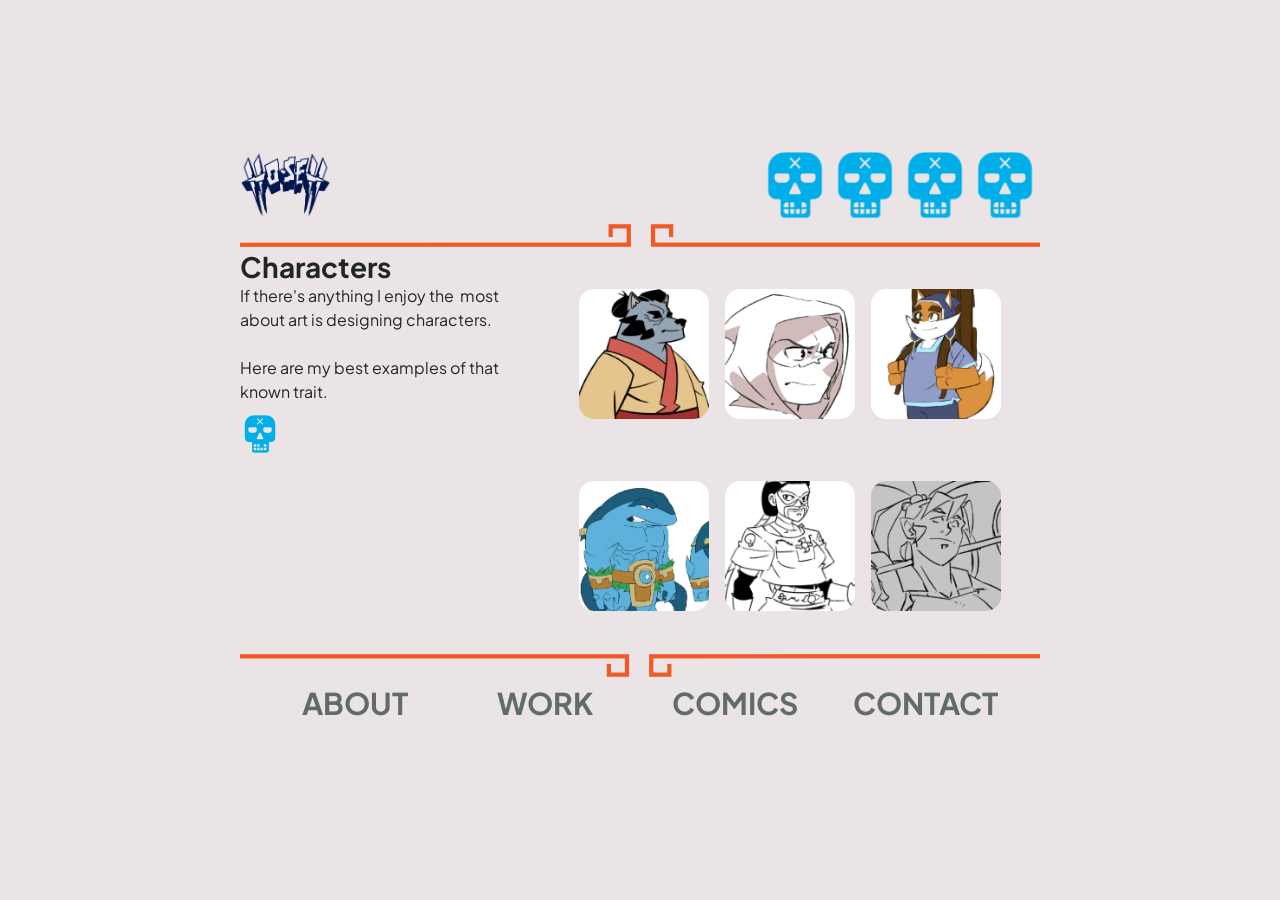
<file: workcharacter.html>
<!DOCTYPE html>
<html data-bs-theme="light" lang="en">

<head>
    <meta charset="utf-8">
    <meta name="viewport" content="width=device-width, initial-scale=1.0, shrink-to-fit=no">
    <title>alto-shorter</title>
    <link rel="stylesheet" href="assets/bootstrap/css/bootstrap.min.css">
    <link rel="stylesheet" href="https://fonts.googleapis.com/css?family=Plus+Jakarta+Sans:400,800&amp;display=swap">
    <link rel="stylesheet" href="assets/css/styles.min.css">
</head>

<body>
    <div class="d-flex vw-100 vh-100 overflow-hidden justify-content-center align-items-center page" id="page" style="border-style: none;">
        <div class="position-absolute z-3 vw-100 vh-100 justify-content-center align-items-center lightboxwrapper" id="lightboxwrapper">
            <div class="position-relative lightboximage">
                <div class="position-absolute overflow-hidden lightboxclose" id="lightboxcross"><img class="img-fluid" width="200" height="200" src="assets/img/site/WebCross.png" style="transform: scale(0.75);"></div><img class="img-fluid w-auto h-100" width="1177" height="810" id="lightboximage" src="assets/img/art/illustration/illu-mountain.png">
            </div>
        </div>
        <div class="herocontainer">
            <div class="container d-grid w-100 h-100 overflow-hidden m-0 p-0 maincontainer" id="maincontainer">
                <div class="row w-100 overflow-hidden m-0 p-0 header">
                    <div class="d-flex justify-content-start m-0 p-0 logo"><a href="index.html"><img class="img-fluid w-auto h-100" width="195" height="150" src="assets/img/site/Sig.png"></a></div>
                    <div class="col-auto d-flex justify-content-end m-0 p-0 ms-auto skulls"><img class="img-fluid h-100" width="150" height="150" src="assets/img/site/WebIcon.png" style="width: auto;"><img class="img-fluid h-100" width="150" height="150" src="assets/img/site/WebIcon.png" style="width: auto;"><img class="img-fluid h-100" width="150" height="150" src="assets/img/site/WebIcon.png" style="width: auto;"><img class="img-fluid h-100" width="150" height="150" src="assets/img/site/WebIcon.png" style="width: auto;"></div>
                    <div class="m-0 p-0"><img class="img-fluid" width="800" height="31" src="assets/img/site/Web%20Border.png" style="transform: rotate(180deg);"></div>
                </div>
                <div class="row w-100 overflow-hidden m-0 p-0 body">
                    <div class="m-0 p-0 pageblurb">
                        <h3 class="m-auto p-0 pageheading">Characters</h3>
                        <p class="m-0 p-0 bioparagraph">If there's anything I enjoy the&nbsp; most about art is designing characters.<br><br>Here are my best examples of that known trait.</p><img class="img-fluid sectionicon" width="150" height="150" src="assets/img/site/WebIcon.png">
                    </div>
                    <div class="col d-flex justify-content-center align-items-center flex-wrap gap-3 m-0 p-3">
                        <div class="overflow-hidden worklink"><a class="m-0 p-0 worklinkimg" href="assets/img/art/characters/con-ghostwolf-03.png"><img class="img-fluid" width="150" height="150" src="assets/img/art/artthumbnails/artthumbcharacter-01.png"></a></div>
                        <div class="overflow-hidden worklink"><a class="m-0 p-0 worklinkimg" href="assets/img/art/characters/con-archer-01.png"><img class="img-fluid" width="150" height="150" src="assets/img/art/artthumbnails/artthumbcharacter-02.png"></a></div>
                        <div class="overflow-hidden worklink"><a class="m-0 p-0 worklinkimg" href="assets/img/art/characters/con-foxadventurer02.png"><img class="img-fluid" width="150" height="150" src="assets/img/art/artthumbnails/artthumbcharacter-03.png"></a></div>
                        <div class="overflow-hidden worklink"><a class="m-0 p-0 worklinkimg" href="assets/img/art/characters/con-finnan-01.png"><img class="img-fluid" width="150" height="150" src="assets/img/art/artthumbnails/artthumbcharacter-04.png"></a></div>
                        <div class="overflow-hidden worklink"><a class="m-0 p-0 worklinkimg" href="assets/img/art/characters/sk-2024-070.png"><img class="img-fluid" width="150" height="150" src="assets/img/art/artthumbnails/artthumbcharacter-05.png"></a></div>
                        <div class="overflow-hidden worklink"><a class="m-0 p-0 worklinkimg" href="assets/img/art/characters/sk-2026-143.png"><img class="img-fluid" width="150" height="150" src="assets/img/thumbnails/charactersthumb.png"></a></div>
                    </div>
                </div>
                <div class="row w-100 m-0 p-0 footer">
                    <div class="offset-0 d-flex w-100 align-items-start m-0 p-0"><img class="img-fluid m-0 p-0" width="800" height="31" src="assets/img/site/Web%20Border.png"></div>
                    <div class="col offset-0 d-flex justify-content-evenly m-0 p-0 navigation" id="navigation" style="height: 70px;"><a class="text-uppercase fw-bold text-decoration-none d-flex flex-column justify-content-start align-items-center m-0 p-0 navlink" id="navlink" href="about.html" iconopacity="0">about<br><img class="img-fluid linkicon" width="150" height="150" id="linkicon" src="assets/img/site/WebIcon.png"></a><a class="text-uppercase fw-bold text-decoration-none d-flex flex-column justify-content-start align-items-center m-0 p-0 navlink" id="navlink-1" href="work.html" iconopacity="0">work<img class="img-fluid linkicon" width="150" height="150" id="linkicon-1" src="assets/img/site/WebIcon.png"></a><a class="text-uppercase fw-bold text-decoration-none d-flex flex-column justify-content-start align-items-center m-0 p-0 navlink" id="navlink-2" href="comics.html" iconopacity="0">comics<img class="img-fluid linkicon" width="150" height="150" id="linkicon-2" src="assets/img/site/WebIcon.png"></a><a class="text-uppercase fw-bold text-decoration-none d-flex flex-column justify-content-start align-items-center m-0 p-0 navlink" id="navlink-3" href="contact.html" iconopacity="0">contact<img class="img-fluid linkicon" width="150" height="150" id="linkicon-3" src="assets/img/site/WebIcon.png"></a></div>
                </div>
            </div>
        </div>
    </div>
    <script src="assets/bootstrap/js/bootstrap.min.js"></script>
    <script src="assets/js/script.min.js"></script>
</body>

</html>
</file>
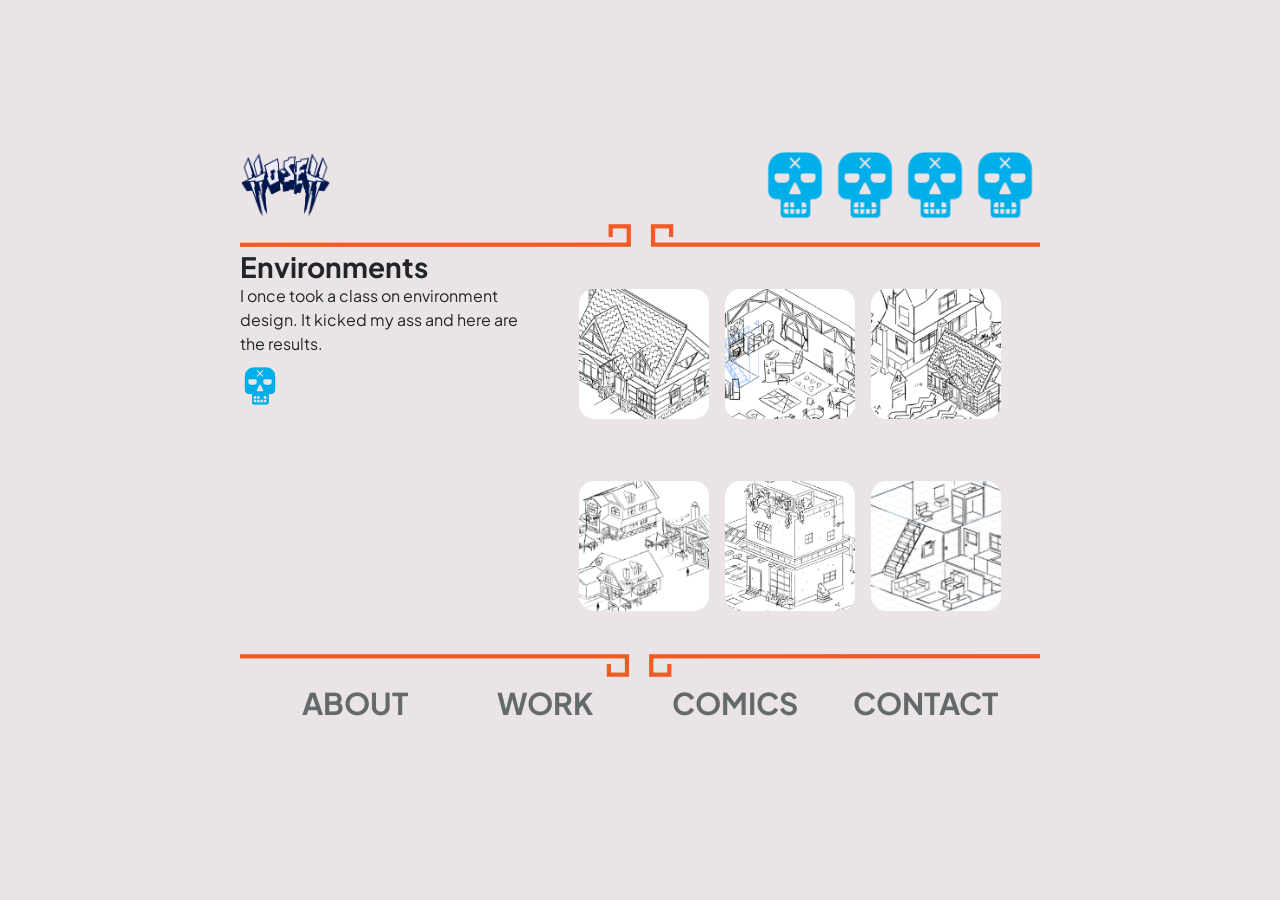
<file: workenviro.html>
<!DOCTYPE html>
<html data-bs-theme="light" lang="en">

<head>
    <meta charset="utf-8">
    <meta name="viewport" content="width=device-width, initial-scale=1.0, shrink-to-fit=no">
    <title>alto-shorter</title>
    <link rel="stylesheet" href="assets/bootstrap/css/bootstrap.min.css">
    <link rel="stylesheet" href="https://fonts.googleapis.com/css?family=Plus+Jakarta+Sans:400,800&amp;display=swap">
    <link rel="stylesheet" href="assets/css/styles.min.css">
</head>

<body>
    <div class="d-flex vw-100 vh-100 overflow-hidden justify-content-center align-items-center page" id="page" style="border-style: none;">
        <div class="position-absolute z-3 vw-100 vh-100 justify-content-center align-items-center lightboxwrapper" id="lightboxwrapper">
            <div class="position-relative lightboximage">
                <div class="position-absolute overflow-hidden lightboxclose" id="lightboxcross"><img class="img-fluid" width="200" height="200" src="assets/img/site/WebCross.png" style="transform: scale(0.75);"></div><img class="img-fluid w-auto h-100" width="1177" height="810" id="lightboximage" src="assets/img/art/illustration/illu-mountain.png">
            </div>
        </div>
        <div class="herocontainer">
            <div class="container d-grid w-100 h-100 overflow-hidden m-0 p-0 maincontainer" id="maincontainer">
                <div class="row w-100 overflow-hidden m-0 p-0 header">
                    <div class="d-flex justify-content-start m-0 p-0 logo"><a href="index.html"><img class="img-fluid w-auto h-100" width="195" height="150" src="assets/img/site/Sig.png"></a></div>
                    <div class="col-auto d-flex justify-content-end m-0 p-0 ms-auto skulls"><img class="img-fluid h-100" width="150" height="150" src="assets/img/site/WebIcon.png" style="width: auto;"><img class="img-fluid h-100" width="150" height="150" src="assets/img/site/WebIcon.png" style="width: auto;"><img class="img-fluid h-100" width="150" height="150" src="assets/img/site/WebIcon.png" style="width: auto;"><img class="img-fluid h-100" width="150" height="150" src="assets/img/site/WebIcon.png" style="width: auto;"></div>
                    <div class="m-0 p-0"><img class="img-fluid" width="800" height="31" src="assets/img/site/Web%20Border.png" style="transform: rotate(180deg);"></div>
                </div>
                <div class="row w-100 overflow-hidden m-0 p-0 body">
                    <div class="m-0 p-0 pageblurb">
                        <h3 class="m-auto p-0 pageheading">Environments</h3>
                        <p class="m-0 p-0 bioparagraph">I once took a class on environment design. It kicked my ass and here are the results.</p><img class="img-fluid sectionicon" width="150" height="150" src="assets/img/site/WebIcon.png">
                    </div>
                    <div class="col d-flex justify-content-center align-items-center flex-wrap gap-3 m-0 p-3">
                        <div class="overflow-hidden worklink"><a class="m-0 p-0 worklinkimg" href="assets/img/art/enviroment/Daycare-01.png"><img class="img-fluid" width="150" height="150" src="assets/img/art/artthumbnails/arthumbenviro-01.png"></a></div>
                        <div class="overflow-hidden worklink"><a class="m-0 p-0 worklinkimg" href="assets/img/art/enviroment/Daycare-02.png"><img class="img-fluid" width="150" height="150" src="assets/img/art/artthumbnails/arthumbenviro-02.png"></a></div>
                        <div class="overflow-hidden worklink"><a class="m-0 p-0 worklinkimg" href="assets/img/art/enviroment/Daycare-Map.png"><img class="img-fluid" width="150" height="150" src="assets/img/art/artthumbnails/arthumbenviro-03.png"></a></div>
                        <div class="overflow-hidden worklink"><a class="m-0 p-0 worklinkimg" href="assets/img/art/enviroment/enviroment-houseidea-02.png"><img class="img-fluid" width="150" height="150" src="assets/img/art/artthumbnails/arthumbenviro-05.png"></a></div>
                        <div class="overflow-hidden worklink"><a class="m-0 p-0 worklinkimg" href="assets/img/art/enviroment/enviroment-house-03.png"><img class="img-fluid" width="150" height="150" src="assets/img/art/artthumbnails/arthumbenviro-04.png"></a></div>
                        <div class="overflow-hidden worklink"><a class="m-0 p-0 worklinkimg" href="assets/img/art/enviroment/con-housesquare2.png"><img class="img-fluid" width="150" height="150" src="assets/img/art/artthumbnails/arthumbenviro-06.png"></a></div>
                    </div>
                </div>
                <div class="row w-100 m-0 p-0 footer">
                    <div class="offset-0 d-flex w-100 align-items-start m-0 p-0"><img class="img-fluid m-0 p-0" width="800" height="31" src="assets/img/site/Web%20Border.png"></div>
                    <div class="col offset-0 d-flex justify-content-evenly m-0 p-0 navigation" id="navigation" style="height: 70px;"><a class="text-uppercase fw-bold text-decoration-none d-flex flex-column justify-content-start align-items-center m-0 p-0 navlink" id="navlink" href="about.html" iconopacity="0">about<br><img class="img-fluid linkicon" width="150" height="150" id="linkicon" src="assets/img/site/WebIcon.png"></a><a class="text-uppercase fw-bold text-decoration-none d-flex flex-column justify-content-start align-items-center m-0 p-0 navlink" id="navlink-1" href="work.html" iconopacity="0">work<img class="img-fluid linkicon" width="150" height="150" id="linkicon-1" src="assets/img/site/WebIcon.png"></a><a class="text-uppercase fw-bold text-decoration-none d-flex flex-column justify-content-start align-items-center m-0 p-0 navlink" id="navlink-2" href="comics.html" iconopacity="0">comics<img class="img-fluid linkicon" width="150" height="150" id="linkicon-2" src="assets/img/site/WebIcon.png"></a><a class="text-uppercase fw-bold text-decoration-none d-flex flex-column justify-content-start align-items-center m-0 p-0 navlink" id="navlink-3" href="contact.html" iconopacity="0">contact<img class="img-fluid linkicon" width="150" height="150" id="linkicon-3" src="assets/img/site/WebIcon.png"></a></div>
                </div>
            </div>
        </div>
    </div>
    <script src="assets/bootstrap/js/bootstrap.min.js"></script>
    <script src="assets/js/script.min.js"></script>
</body>

</html>
</file>
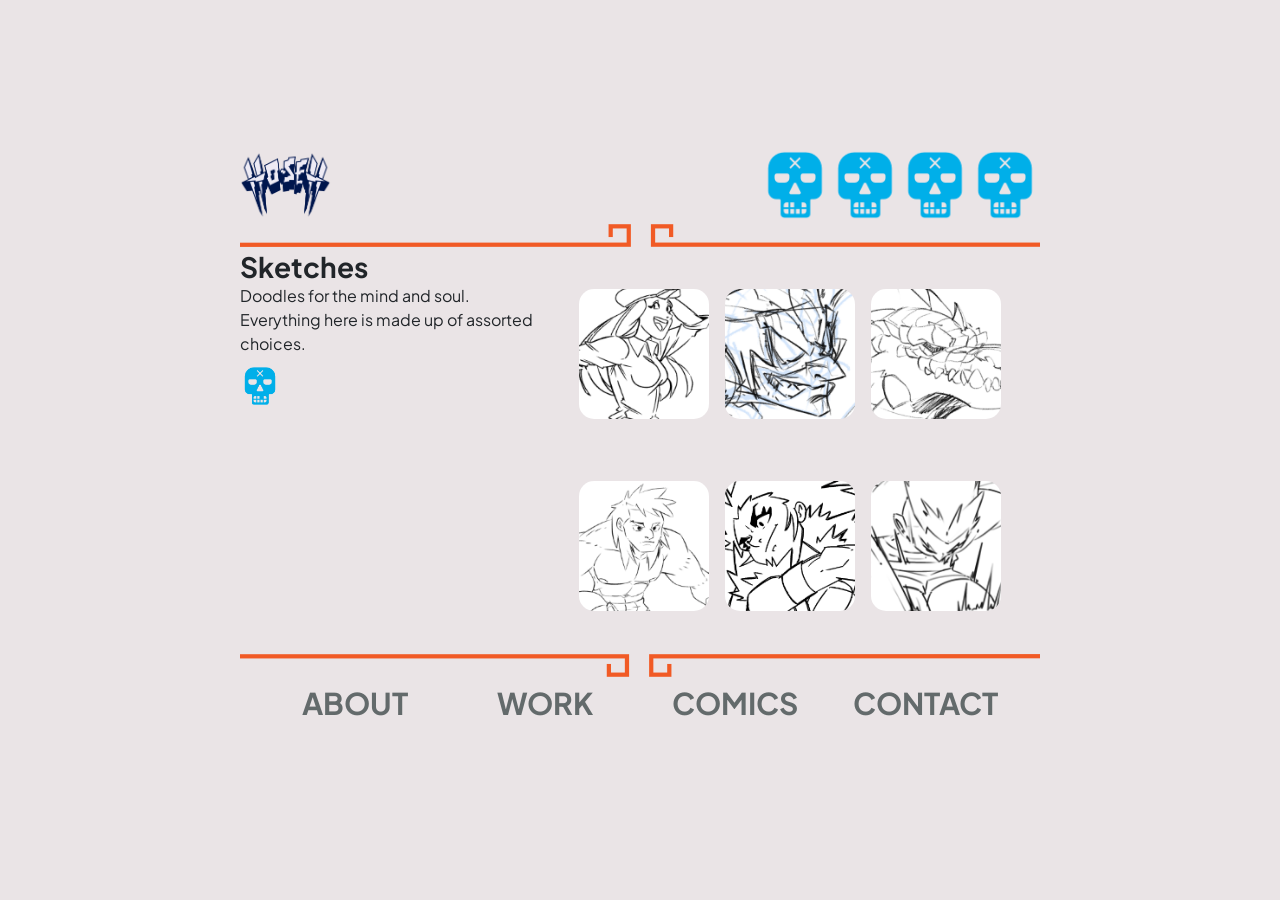
<file: worksketches.html>
<!DOCTYPE html>
<html data-bs-theme="light" lang="en">

<head>
    <meta charset="utf-8">
    <meta name="viewport" content="width=device-width, initial-scale=1.0, shrink-to-fit=no">
    <title>alto-shorter</title>
    <link rel="stylesheet" href="assets/bootstrap/css/bootstrap.min.css">
    <link rel="stylesheet" href="https://fonts.googleapis.com/css?family=Plus+Jakarta+Sans:400,800&amp;display=swap">
    <link rel="stylesheet" href="assets/css/styles.min.css">
</head>

<body>
    <div class="d-flex vw-100 vh-100 overflow-hidden justify-content-center align-items-center page" id="page" style="border-style: none;">
        <div class="position-absolute z-3 vw-100 vh-100 justify-content-center align-items-center lightboxwrapper" id="lightboxwrapper">
            <div class="position-relative lightboximage">
                <div class="position-absolute overflow-hidden lightboxclose" id="lightboxcross"><img class="img-fluid" width="200" height="200" src="assets/img/site/WebCross.png" style="transform: scale(0.75);"></div><img class="img-fluid w-auto h-100" width="1177" height="810" id="lightboximage" src="assets/img/art/illustration/illu-mountain.png">
            </div>
        </div>
        <div class="herocontainer">
            <div class="container d-grid w-100 h-100 overflow-hidden m-0 p-0 maincontainer" id="maincontainer">
                <div class="row w-100 overflow-hidden m-0 p-0 header">
                    <div class="d-flex justify-content-start m-0 p-0 logo"><a href="index.html"><img class="img-fluid w-auto h-100" width="195" height="150" src="assets/img/site/Sig.png"></a></div>
                    <div class="col-auto d-flex justify-content-end m-0 p-0 ms-auto skulls"><img class="img-fluid h-100" width="150" height="150" src="assets/img/site/WebIcon.png" style="width: auto;"><img class="img-fluid h-100" width="150" height="150" src="assets/img/site/WebIcon.png" style="width: auto;"><img class="img-fluid h-100" width="150" height="150" src="assets/img/site/WebIcon.png" style="width: auto;"><img class="img-fluid h-100" width="150" height="150" src="assets/img/site/WebIcon.png" style="width: auto;"></div>
                    <div class="m-0 p-0"><img class="img-fluid" width="800" height="31" src="assets/img/site/Web%20Border.png" style="transform: rotate(180deg);"></div>
                </div>
                <div class="row w-100 overflow-hidden m-0 p-0 body">
                    <div class="m-0 p-0 pageblurb">
                        <h3 class="m-auto p-0 pageheading">Sketches</h3>
                        <p class="m-0 p-0 bioparagraph">Doodles for the mind and soul. Everything here is made up of assorted choices.</p><img class="img-fluid sectionicon" width="150" height="150" src="assets/img/site/WebIcon.png">
                    </div>
                    <div class="col d-flex justify-content-center align-items-center flex-wrap gap-3 m-0 p-3">
                        <div class="overflow-hidden worklink"><a class="m-0 p-0 worklinkimg" href="assets/img/art/sketches/sk01.png"><img class="img-fluid" width="150" height="150" src="assets/img/art/artthumbnails/artthumbsketch-01.png"></a></div>
                        <div class="overflow-hidden worklink"><a class="m-0 p-0 worklinkimg" href="assets/img/art/sketches/sk02.png"><img class="img-fluid" width="150" height="150" src="assets/img/art/artthumbnails/artthumbsketch-02.png"></a></div>
                        <div class="overflow-hidden worklink"><a class="m-0 p-0 worklinkimg" href="assets/img/art/sketches/sk03.png"><img class="img-fluid" width="150" height="150" src="assets/img/art/artthumbnails/artthumbsketch-03.png"></a></div>
                        <div class="overflow-hidden worklink"><a class="m-0 p-0 worklinkimg" href="assets/img/art/sketches/sk04.png"><img class="img-fluid" width="150" height="150" src="assets/img/art/artthumbnails/artthumbsketch-04.png"></a></div>
                        <div class="overflow-hidden worklink"><a class="m-0 p-0 worklinkimg" href="assets/img/art/sketches/sk05.png"><img class="img-fluid" width="150" height="150" src="assets/img/art/artthumbnails/artthumbsketch-05.png"></a></div>
                        <div class="overflow-hidden worklink"><a class="m-0 p-0 worklinkimg" href="assets/img/art/sketches/sk06.png"><img class="img-fluid" width="150" height="150" src="assets/img/art/artthumbnails/artthumbsketch-06.png"></a></div>
                    </div>
                </div>
                <div class="row w-100 m-0 p-0 footer">
                    <div class="offset-0 d-flex w-100 align-items-start m-0 p-0"><img class="img-fluid m-0 p-0" width="800" height="31" src="assets/img/site/Web%20Border.png"></div>
                    <div class="col offset-0 d-flex justify-content-evenly m-0 p-0 navigation" id="navigation" style="height: 70px;"><a class="text-uppercase fw-bold text-decoration-none d-flex flex-column justify-content-start align-items-center m-0 p-0 navlink" id="navlink" href="about.html" iconopacity="0">about<br><img class="img-fluid linkicon" width="150" height="150" id="linkicon" src="assets/img/site/WebIcon.png"></a><a class="text-uppercase fw-bold text-decoration-none d-flex flex-column justify-content-start align-items-center m-0 p-0 navlink" id="navlink-1" href="work.html" iconopacity="0">work<img class="img-fluid linkicon" width="150" height="150" id="linkicon-1" src="assets/img/site/WebIcon.png"></a><a class="text-uppercase fw-bold text-decoration-none d-flex flex-column justify-content-start align-items-center m-0 p-0 navlink" id="navlink-2" href="comics.html" iconopacity="0">comics<img class="img-fluid linkicon" width="150" height="150" id="linkicon-2" src="assets/img/site/WebIcon.png"></a><a class="text-uppercase fw-bold text-decoration-none d-flex flex-column justify-content-start align-items-center m-0 p-0 navlink" id="navlink-3" href="contact.html" iconopacity="0">contact<img class="img-fluid linkicon" width="150" height="150" id="linkicon-3" src="assets/img/site/WebIcon.png"></a></div>
                </div>
            </div>
        </div>
    </div>
    <script src="assets/bootstrap/js/bootstrap.min.js"></script>
    <script src="assets/js/script.min.js"></script>
</body>

</html>
</file>
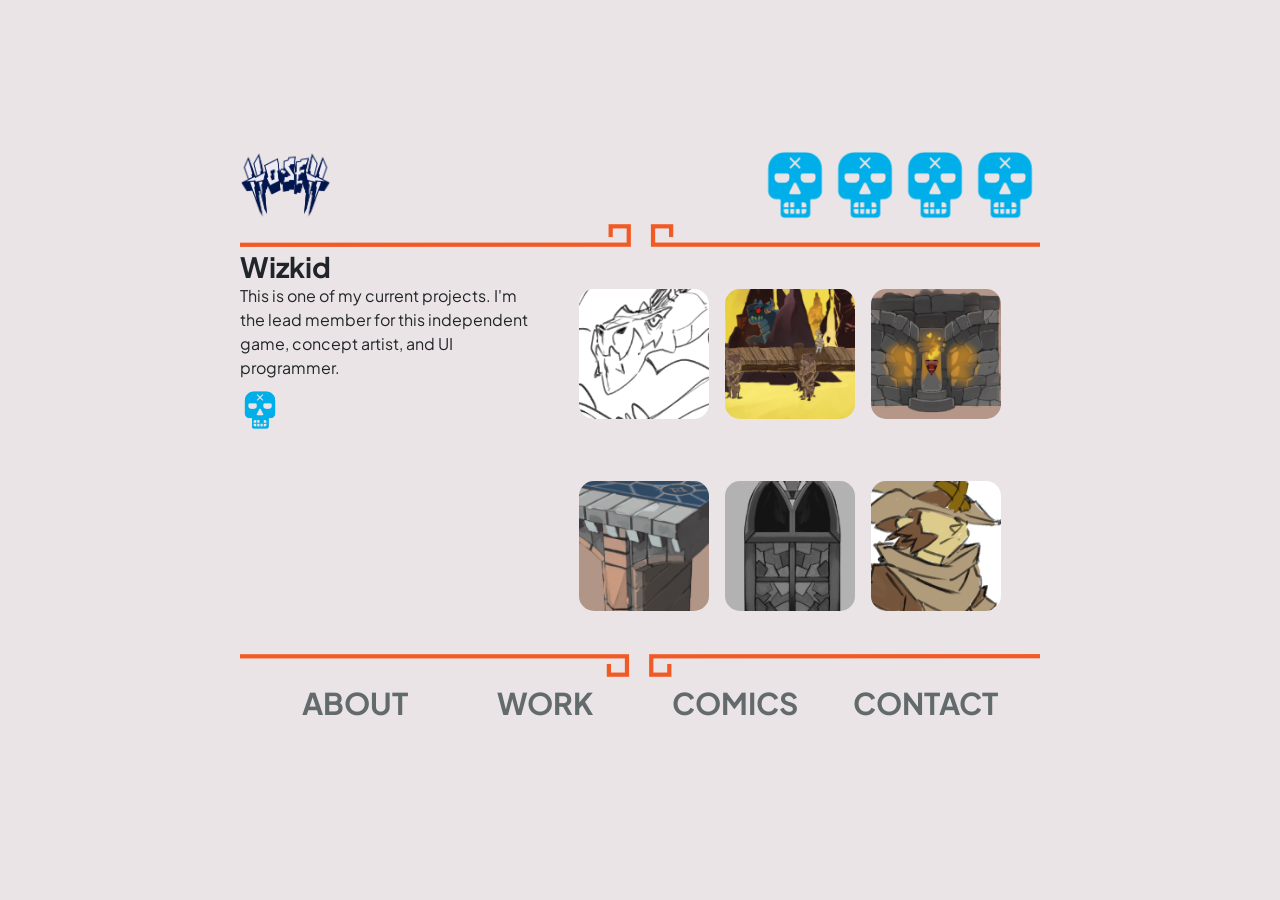
<file: workwizkid.html>
<!DOCTYPE html>
<html data-bs-theme="light" lang="en">

<head>
    <meta charset="utf-8">
    <meta name="viewport" content="width=device-width, initial-scale=1.0, shrink-to-fit=no">
    <title>alto-shorter</title>
    <link rel="stylesheet" href="assets/bootstrap/css/bootstrap.min.css">
    <link rel="stylesheet" href="https://fonts.googleapis.com/css?family=Plus+Jakarta+Sans:400,800&amp;display=swap">
    <link rel="stylesheet" href="assets/css/styles.min.css">
</head>

<body>
    <div class="d-flex vw-100 vh-100 overflow-hidden justify-content-center align-items-center page" id="page" style="border-style: none;">
        <div class="position-absolute z-3 vw-100 vh-100 justify-content-center align-items-center lightboxwrapper" id="lightboxwrapper">
            <div class="position-relative lightboximage">
                <div class="position-absolute overflow-hidden lightboxclose" id="lightboxcross"><img class="img-fluid" width="200" height="200" src="assets/img/site/WebCross.png" style="transform: scale(0.75);"></div><img class="img-fluid w-auto h-100" width="1177" height="810" id="lightboximage" src="assets/img/art/illustration/illu-mountain.png">
            </div>
        </div>
        <div class="herocontainer">
            <div class="container d-grid w-100 h-100 overflow-hidden m-0 p-0 maincontainer" id="maincontainer">
                <div class="row w-100 overflow-hidden m-0 p-0 header">
                    <div class="d-flex justify-content-start m-0 p-0 logo"><a href="index.html"><img class="img-fluid w-auto h-100" width="195" height="150" src="assets/img/site/Sig.png"></a></div>
                    <div class="col-auto d-flex justify-content-end m-0 p-0 ms-auto skulls"><img class="img-fluid h-100" width="150" height="150" src="assets/img/site/WebIcon.png" style="width: auto;"><img class="img-fluid h-100" width="150" height="150" src="assets/img/site/WebIcon.png" style="width: auto;"><img class="img-fluid h-100" width="150" height="150" src="assets/img/site/WebIcon.png" style="width: auto;"><img class="img-fluid h-100" width="150" height="150" src="assets/img/site/WebIcon.png" style="width: auto;"></div>
                    <div class="m-0 p-0"><img class="img-fluid" width="800" height="31" src="assets/img/site/Web%20Border.png" style="transform: rotate(180deg);"></div>
                </div>
                <div class="row w-100 overflow-hidden m-0 p-0 body">
                    <div class="m-0 p-0 pageblurb">
                        <h3 class="m-auto p-0 pageheading">Wizkid</h3>
                        <p class="m-0 p-0 bioparagraph">This is one of my current projects. I'm the lead member for this independent game, concept artist, and UI programmer.</p><img class="img-fluid sectionicon" width="150" height="150" src="assets/img/site/WebIcon.png">
                    </div>
                    <div class="col d-flex justify-content-center align-items-center flex-wrap gap-3 m-0 p-3">
                        <div class="overflow-hidden worklink"><a class="m-0 p-0 worklinkimg" href="assets/img/art/wizkid/con-thedragon03%20(1).png"><img class="img-fluid" width="150" height="150" src="assets/img/art/artthumbnails/artthumbwizkid-01.png"></a></div>
                        <div class="overflow-hidden worklink"><a class="m-0 p-0 worklinkimg" href="assets/img/art/wizkid/con-lava.png"><img class="img-fluid" width="150" height="150" src="assets/img/art/artthumbnails/artthumbwizkid-02.png"></a></div>
                        <div class="overflow-hidden worklink"><a class="m-0 p-0 worklinkimg" href="assets/img/art/wizkid/con-castle.png"><img class="img-fluid" width="150" height="150" src="assets/img/art/artthumbnails/artthumbwizkid-03.png"></a></div>
                        <div class="overflow-hidden worklink"><a class="m-0 p-0 worklinkimg" href="assets/img/art/wizkid/con-bridge.png"><img class="img-fluid" width="150" height="150" src="assets/img/art/artthumbnails/artthumbwizkid-04.png"></a></div>
                        <div class="overflow-hidden worklink"><a class="m-0 p-0 worklinkimg" href="assets/img/art/wizkid/con-windows.png"><img class="img-fluid" width="150" height="150" src="assets/img/art/artthumbnails/artthumbwizkid-05.png"></a></div>
                        <div class="overflow-hidden worklink"><a class="m-0 p-0 worklinkimg" href="assets/img/art/wizkid/con-wizardthekid.png"><img class="img-fluid" width="150" height="150" src="assets/img/thumbnails/wizkidthumb.png"></a></div>
                    </div>
                </div>
                <div class="row w-100 m-0 p-0 footer">
                    <div class="offset-0 d-flex w-100 align-items-start m-0 p-0"><img class="img-fluid m-0 p-0" width="800" height="31" src="assets/img/site/Web%20Border.png"></div>
                    <div class="col offset-0 d-flex justify-content-evenly m-0 p-0 navigation" id="navigation" style="height: 70px;"><a class="text-uppercase fw-bold text-decoration-none d-flex flex-column justify-content-start align-items-center m-0 p-0 navlink" id="navlink" href="about.html" iconopacity="0">about<br><img class="img-fluid linkicon" width="150" height="150" id="linkicon" src="assets/img/site/WebIcon.png"></a><a class="text-uppercase fw-bold text-decoration-none d-flex flex-column justify-content-start align-items-center m-0 p-0 navlink" id="navlink-1" href="work.html" iconopacity="0">work<img class="img-fluid linkicon" width="150" height="150" id="linkicon-1" src="assets/img/site/WebIcon.png"></a><a class="text-uppercase fw-bold text-decoration-none d-flex flex-column justify-content-start align-items-center m-0 p-0 navlink" id="navlink-2" href="comics.html" iconopacity="0">comics<img class="img-fluid linkicon" width="150" height="150" id="linkicon-2" src="assets/img/site/WebIcon.png"></a><a class="text-uppercase fw-bold text-decoration-none d-flex flex-column justify-content-start align-items-center m-0 p-0 navlink" id="navlink-3" href="contact.html" iconopacity="0">contact<img class="img-fluid linkicon" width="150" height="150" id="linkicon-3" src="assets/img/site/WebIcon.png"></a></div>
                </div>
            </div>
        </div>
    </div>
    <script src="assets/bootstrap/js/bootstrap.min.js"></script>
    <script src="assets/js/script.min.js"></script>
</body>

</html>
</file>
<file: assets/css/styles.min.css>
:root,[data-bs-theme=light]{--bs-body-bg:#EAE4E6;--bs-body-bg-rgb:234,228,230;--bs-link-color:#636A6B;--bs-link-color-rgb:99,106,107;--bs-link-hover-color:#17ABDD;--bs-link-hover-color-rgb:23,171,221}:root{--linkiconopacity:0}.navlink:hover{--linkiconopacity:1}.navlink{width:150px;transition:.2s ease-in-out;height:100%;font-family:'Plus Jakarta Sans',sans-serif;font-size:30px}.linkicon{height:auto;opacity:var(--linkiconopacity);transition:.2s ease-in-out;width:20px}.footer,.header{height:100px}.heroimage{height:100%;border-radius:30px}.body{height:400px}.logo,.skulls{height:70px;width:fit-content}.herocontainer{width:800px;height:600px;--bs-body-bg:000000}.aboutpic{width:300px;border-radius:20px;overflow:hidden}.pageheading,.underconstruction{font-family:'Plus Jakarta Sans',sans-serif;font-weight:700}.bioparagraph{font-family:'Plus Jakarta Sans',sans-serif}.sectionicon{height:auto;width:40px;margin-top:10px}.contacttitle,.pageblurb{width:300px;border-radius:20px}.worklinka{width:130px;height:130px}.worklink{width:130px;height:130px;transition:.2s ease-in-out;transform-origin:center;border-radius:15px}.worklink:hover{transform-origin:center;transform:scale(1.12)}.lightboxwrapper{background-color:rgba(0,0,0,.74);transition:.2s ease-in-out;overflow:hidden;display:none;opacity:0}.lightboximage{width:auto;height:650px}.lightboxclose{width:70px;height:70px;background:red;border-radius:25px;top:0;right:0;transform:translateX(35px) translateY(-35px)}.lightboxwrapper:after{transition:.2s ease-in-out}.socialicon{width:auto}.formentry{border:1px solid var(--bs-info);margin:0 0 12px}.formbutton{background:var(--bs-info);border-style:none}.formbutton:hover{background:var(--bs-secondary)}.lightboxclose:hover{cursor:pointer;transform:translateX(35px) translateY(-35px) scale(1.2)}
</file>
